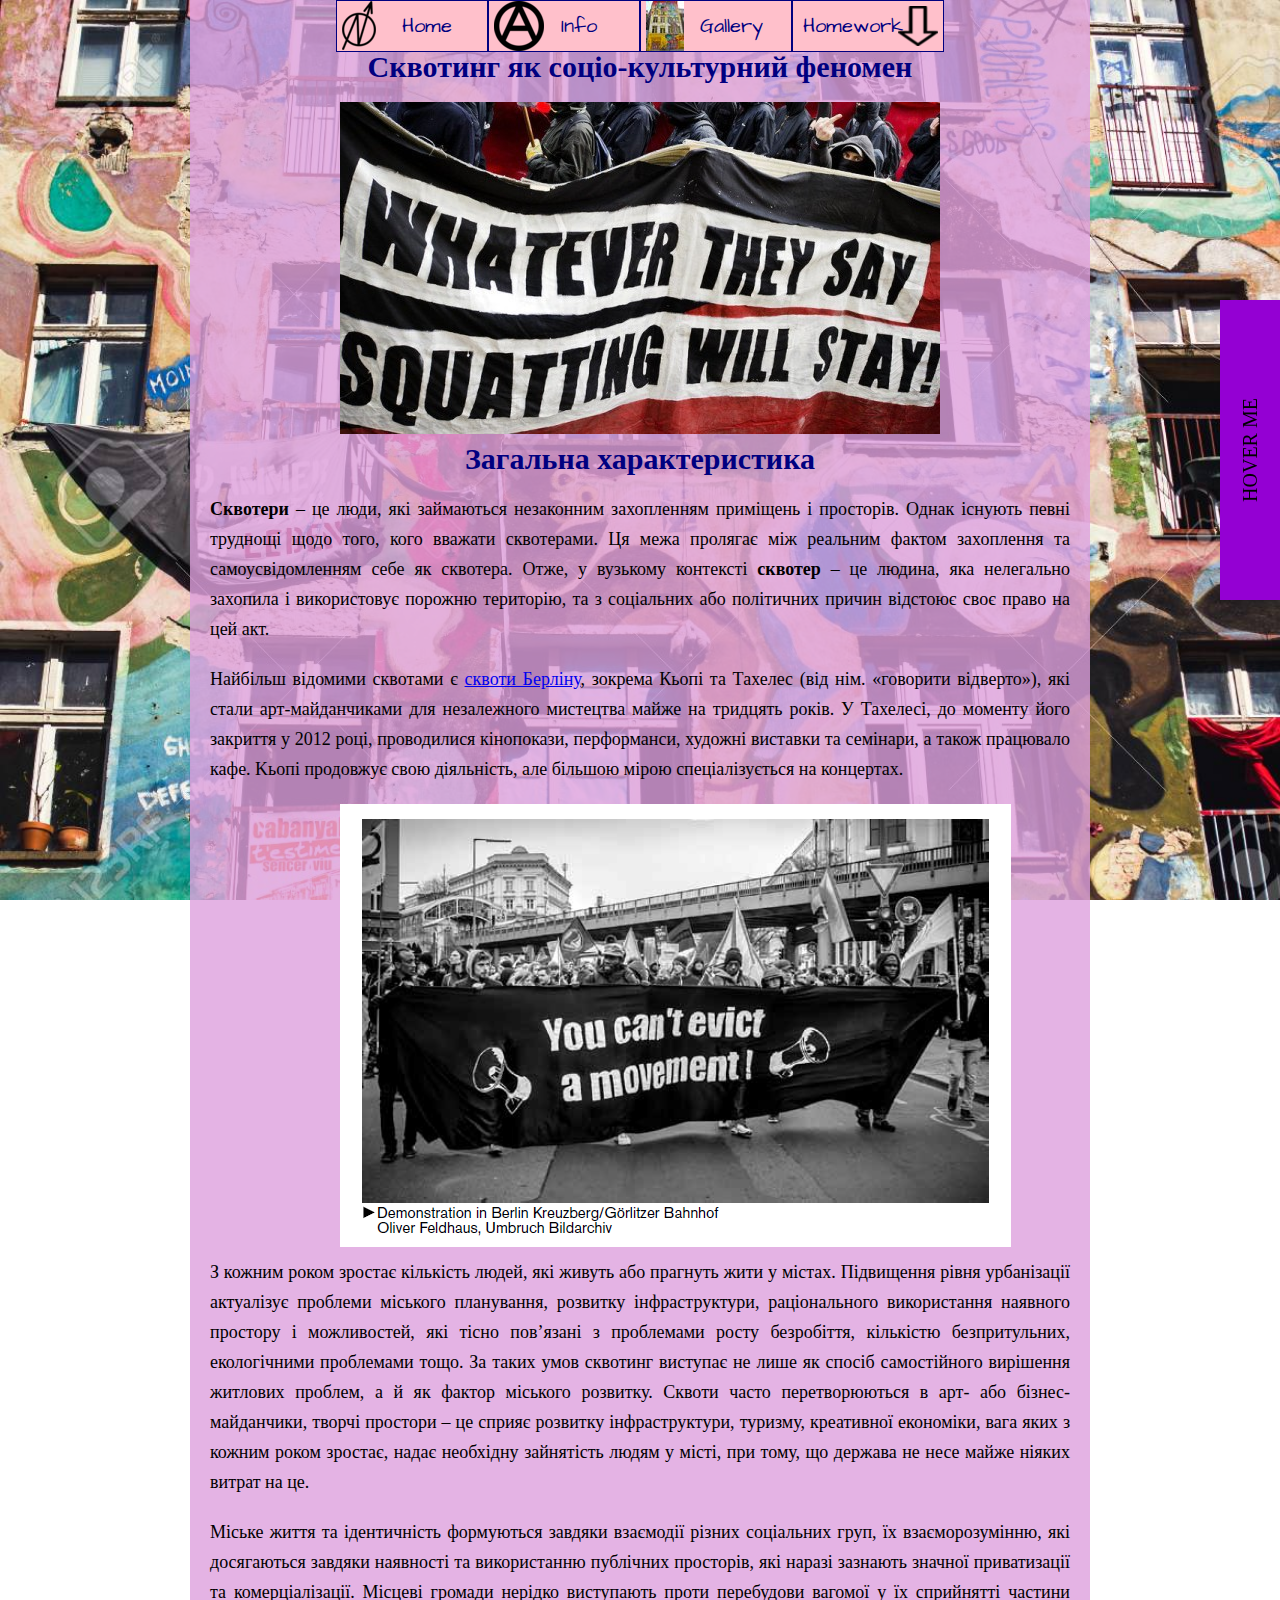
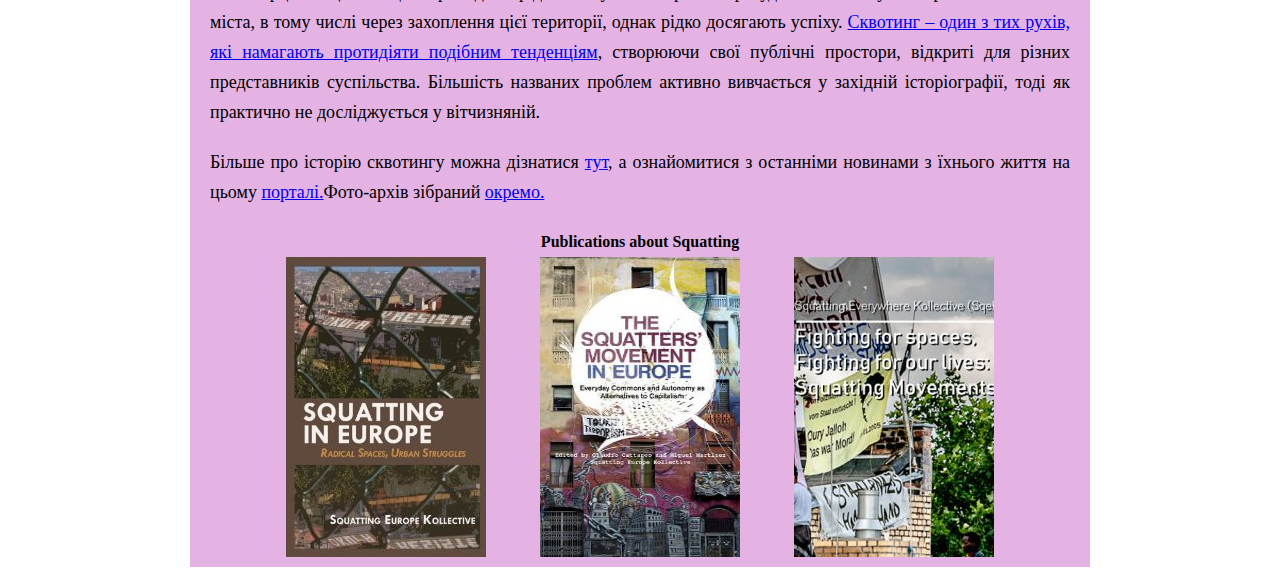
<file: index.html>
<!DOCTYPE html>
<html lang="uk">
	<head>
		<meta charset="UTF-8">
		<title>Сквотинг як соціо-культурний феномен</title>
		<link rel="stylesheet" href="css/style.css">

	</head>

	<body>
		
		<div class="maintext">
			<ul class="menu1">
				<li><a href="#">Home</a></li>
				<li><a href="additional.html">Info</a></li>
				<li><a href="gallery.html">Gallery</a></li>
					<li><a href="#">Homework</a>
						<ul>
							<li><a href="#">Basic</a>
								<ul>
									<li><a href="inline-block.html">Inline-Block Page</a></li>
									<li><a href="table-cell.html">Table-cell Page</a></li>
									<li><a href="float.html">Float Page</a></li>
								</ul>
							</li>
							<li><a href="flex.html">Flex Page</a></li>
						</ul>
					</li>
			</ul>	

			<h1 class="header titles">Сквотинг як соціо-культурний феномен</h1>
			<img src="images/willstay.jpg" class="indexPhoto" alt="squatters' motto">
			<h2 class="header titles">Загальна характеристика</h2>
				<p class="info"><span>Сквотери</span> – це люди, які займаються незаконним захопленням приміщень і просторів. Однак існують певні труднощі щодо того, кого вважати сквотерами. Ця межа пролягає між реальним фактом захоплення та самоусвідомленням себе як сквотера. Отже, у вузькому контексті <span>сквотер</span> – це людина, яка нелегально захопила і використовує порожню територію, та з соціальних або політичних причин відстоює своє право на цей акт.</p>
				<p class="info">Найбільш відомими сквотами є <a href="https://knife.media/berlin-off-the-map/">сквоти Берліну</a>, зокрема Кьопі та Тахелес (від нім. «говорити відверто»), які стали арт-майданчиками для незалежного мистецтва майже на тридцять років. У Тахелесі, до моменту його закриття у 2012 році, проводилися кінопокази, перформанси, художні виставки та семінари, а також працювало кафе. Kьопі продовжує свою діяльність, але більшою мірою спеціалізується на концертах.</p>
			<img src="images/demonstation.jpg" class="indexPhoto" alt="demonstration in Berlin">
				<p class="info">З кожним роком зростає кількість людей, які живуть або прагнуть жити у містах. Підвищення рівня урбанізації актуалізує проблеми міського планування, розвитку інфраструктури, раціонального використання наявного простору і можливостей, які тісно пов’язані з проблемами росту безробіття, кількістю безпритульних, екологічними проблемами тощо. За таких умов сквотинг виступає не лише як спосіб самостійного вирішення житлових проблем, а й як фактор міського розвитку. Сквоти часто перетворюються в арт- або бізнес-майданчики, творчі простори – це сприяє розвитку інфраструктури, туризму, креативної економіки, вага яких з кожним роком зростає, надає необхідну зайнятість людям у місті, при тому, що держава не несе майже ніяких витрат на це.</p>
				<p class="info">Міське життя та ідентичність формуються завдяки взаємодії різних соціальних груп, їх взаєморозумінню, які досягаються завдяки наявності та використанню публічних просторів, які наразі зазнають значної приватизації та комерціалізації. Місцеві громади нерідко виступають проти перебудови вагомої у їх сприйнятті частини міста, в тому числі через захоплення цієї території, однак рідко досягають успіху. <a href="additional.html">Сквотинг – один з тих рухів, які намагають протидіяти подібним тенденціям</a>, створюючи свої публічні простори, відкриті для різних представників суспільства. Більшість названих проблем активно вивчається у західній історіографії, тоді як практично не досліджується у вітчизняній.</p>	
				<p class="info">Більше про історію сквотингу можна дізнатися <a href="http://www.furfur.me/furfur/culture/culture/179301-squat">тут</a>, а ознайомитися з останніми новинами з їхнього життя на цьому <a href="https://en.squat.net">порталі.</a>Фото-архів зібраний <a href="gallery.html">окремо.</a></p> 

			<div class="header">
				<h3>Publications about Squatting</h3>
				<a class="footer" href="https://sqek.squat.net/books/"></a>
				<a class="footer" href="https://sqek.squat.net/books/"></a>
				<a class="footer" href="https://sqek.squat.net/fighting-for-spaces-fighting-for-our-lives-squatting-movements-today/"></a>
			</div>
			
		</div>
		<div class="hover">
			<div class="click"><p>HOVER ME</p></div>
			<div class="social">
				<div class="pair1">
					<ul>
						<li><a href=""></a></li>
						<li><a href=""></a></li>
					</ul>
				</div>
				<div class="pair2">
					<ul>
						<li><a href=""></a></li>
						<li><a href=""></a></li>
					</ul>
				</div>
			</div>
			
		</div>
		
	</body>

</html>
</file>
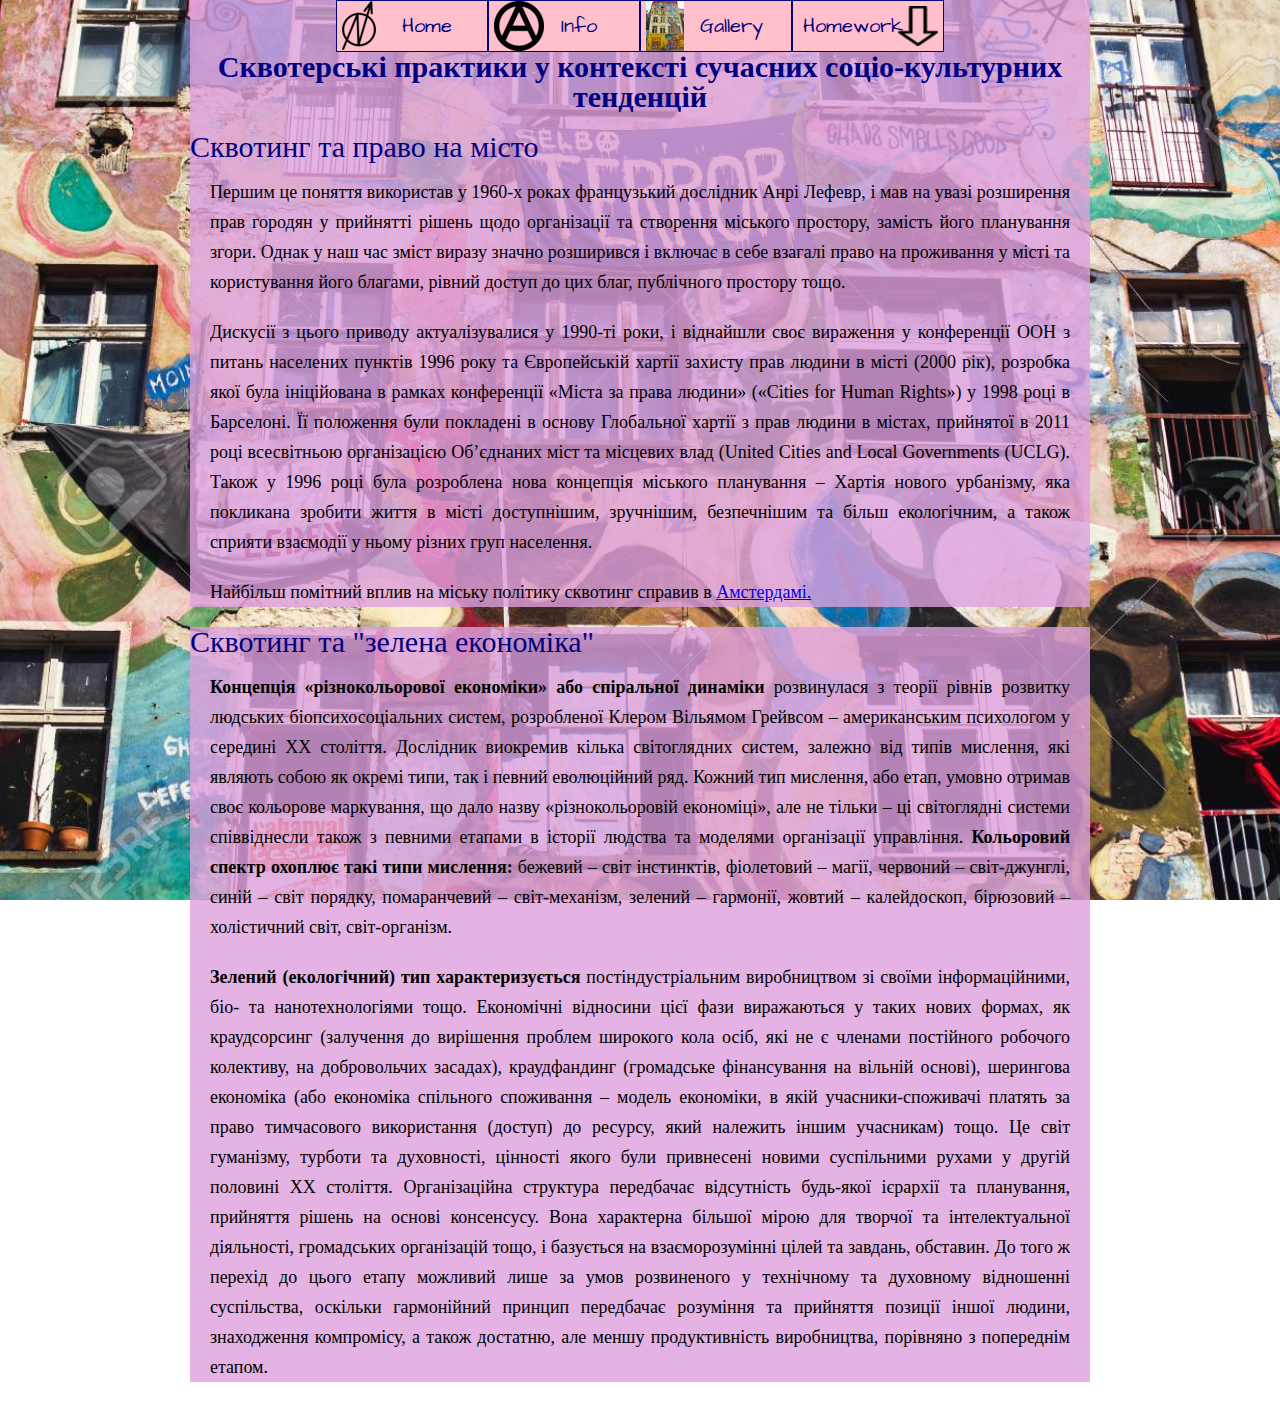
<file: additional.html>
<!DOCTYPE html>
<html lang="uk">
<head>
	<meta charset="utf-8">
	<title>Сквотерські практики у контексті сучасних соціо-культурних тенденцій</title>
	<link rel="stylesheet" href="css/style.css">
</head>
<body>
	<div class="maintext">
			<ul class="menu1">
				<li><a href="index.html">Home</a></li>
				<li><a href="#">Info</a></li>
				<li><a href="gallery.html">Gallery</a></li>
					<li><a href="#">Homework</a>
						<ul>
							<li><a href="#">Basic</a>
								<ul>
									<li><a href="inline-block.html">Inline-Block Page</a></li>
									<li><a href="table-cell.html">Table-cell Page</a></li>
									<li><a href="float.html">Float Page</a></li>
								</ul>
							</li>
							<li><a href="flex.html">Flex Page</a></li>
						</ul>
					</li>
			</ul>

			<h1 class="header titles">Сквотерські практики у контексті сучасних соціо-культурних тенденцій</h1>
			<h2 class="titles">Сквотинг та право на місто</h2>
					<p class="info">Першим це поняття використав у 1960-х роках французький дослідник Анрі Лефевр, і мав на увазі розширення прав городян у прийнятті рішень щодо організації та створення міського простору, замість його планування згори. Однак у наш час зміст виразу значно розширився і включає в себе взагалі право на проживання у місті та користування його благами, рівний доступ до цих благ, публічного простору тощо.</p>
					<p class="info">Дискусії з цього приводу актуалізувалися у 1990-ті роки, і віднайшли своє вираження у конференції ООН з питань населених пунктів 1996 року та Європейській хартії захисту прав людини в місті (2000 рік), розробка якої була ініційована в рамках конференції «Міста за права людини» («Cities for Human Rights») у 1998 році в Барселоні. Її положення були покладені в основу Глобальної хартії з прав людини в містах, прийнятої в 2011 році всесвітньою організацією Об’єднаних міст та місцевих влад (United Cities and Local Governments (UCLG). Також у 1996 році була розроблена нова концепція міського планування – Хартія нового урбанізму, яка покликана зробити життя в місті доступнішим, зручнішим, безпечнішим та більш екологічним, а також сприяти взаємодії у ньому різних груп населення.</p>
					<p class="info">Найбільш помітний вплив на міську політику сквотинг справив в <a href="https://qz.com/849778/amsterdams-incubator-bureau-is-working-with-squatters-to-find-rent-free-work-spaces-for-start-up-businesses/">Амстердамі.</a></p>
		</div>
		<div class="maintext">
			<h2 class="titles">Сквотинг та "зелена економіка"</h2>
				<p class="info"><span>Концепція «різнокольорової економіки» або спіральної динаміки</span> розвинулася з теорії рівнів розвитку людських біопсихосоціальних систем, розробленої Клером Вільямом Грейвсом – американським психологом у середині ХХ століття. Дослідник виокремив кілька світоглядних систем, залежно від типів мислення, які являють собою як окремі типи, так і певний еволюційний ряд. Кожний тип мислення, або етап, умовно отримав своє кольорове маркування, що дало назву «різнокольоровій економіці», але не тільки – ці світоглядні системи співвіднесли також з певними етапами в історії людства та моделями організації управління. <span>Кольоровий спектр охоплює такі типи мислення:</span> бежевий – світ інстинктів, фіолетовий – магії, червоний – світ-джунглі, синій – світ порядку, помаранчевий – світ-механізм, зелений – гармонії, жовтий – калейдоскоп, бірюзовий – холістичний світ, світ-організм.</p>
				<p class="info"><span>Зелений (екологічний) тип характеризується</span> постіндустріальним виробництвом зі своїми інформаційними, біо- та нанотехнологіями тощо. Економічні відносини цієї фази виражаються у таких нових формах, як краудсорсинг (залучення до вирішення проблем широкого кола осіб, які не є членами постійного робочого колективу, на добровольчих засадах), краудфандинг (громадське фінансування на вільній основі), шерингова економіка (або економіка спільного споживання – модель економіки, в якій учасники-споживачі платять за право тимчасового використання (доступ) до ресурсу, який належить іншим учасникам) тощо. Це світ гуманізму, турботи та духовності, цінності якого були привнесені новими суспільними рухами у другій половині ХХ століття. Організаційна структура передбачає відсутність будь-якої ієрархії та планування, прийняття рішень на основі консенсусу. Вона характерна більшої мірою для творчої та інтелектуальної діяльності, громадських організацій тощо, і базується на взаєморозумінні цілей та завдань, обставин. До того ж перехід до цього етапу можливий лише за умов розвиненого у технічному та духовному відношенні суспільства, оскільки гармонійний принцип передбачає розуміння та прийняття позиції іншої людини, знаходження компромісу, а також достатню, але меншу продуктивність виробництва, порівняно з попереднім етапом.</p>
		</div>

</body>
</html>
</file>
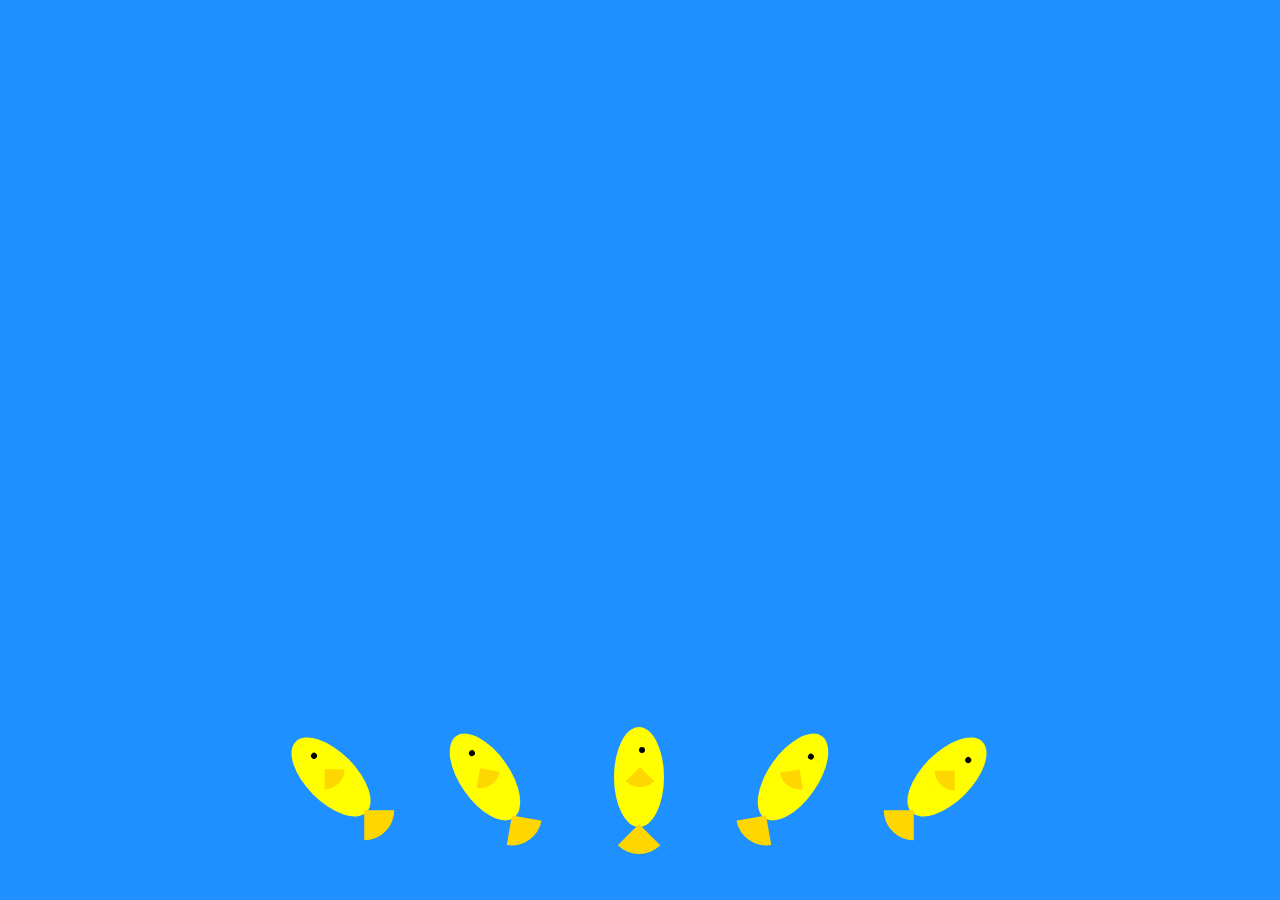
<file: animation.html>
<!DOCTYPE html>
<html lang="en">
<head>
	<meta charset="utf-8">
	<title>Animation</title>
	<link rel="stylesheet" href="css/style.css">
</head>
<body class="animation">
	<div class="fishfix">
		<div class="anima">
		<div class="eye"></div>
		</div>
		<div class="fish">
			<div class="eye"></div>
		</div>
		<div class="fish_2">
			<div class="eye"></div>
		</div>
		<div class="fish_3">
			<div class="eye"></div>
		</div>
		<div class="fish_4">
			<div class="eye"></div>
		</div>
	</div>
</body>
</html>
</file>
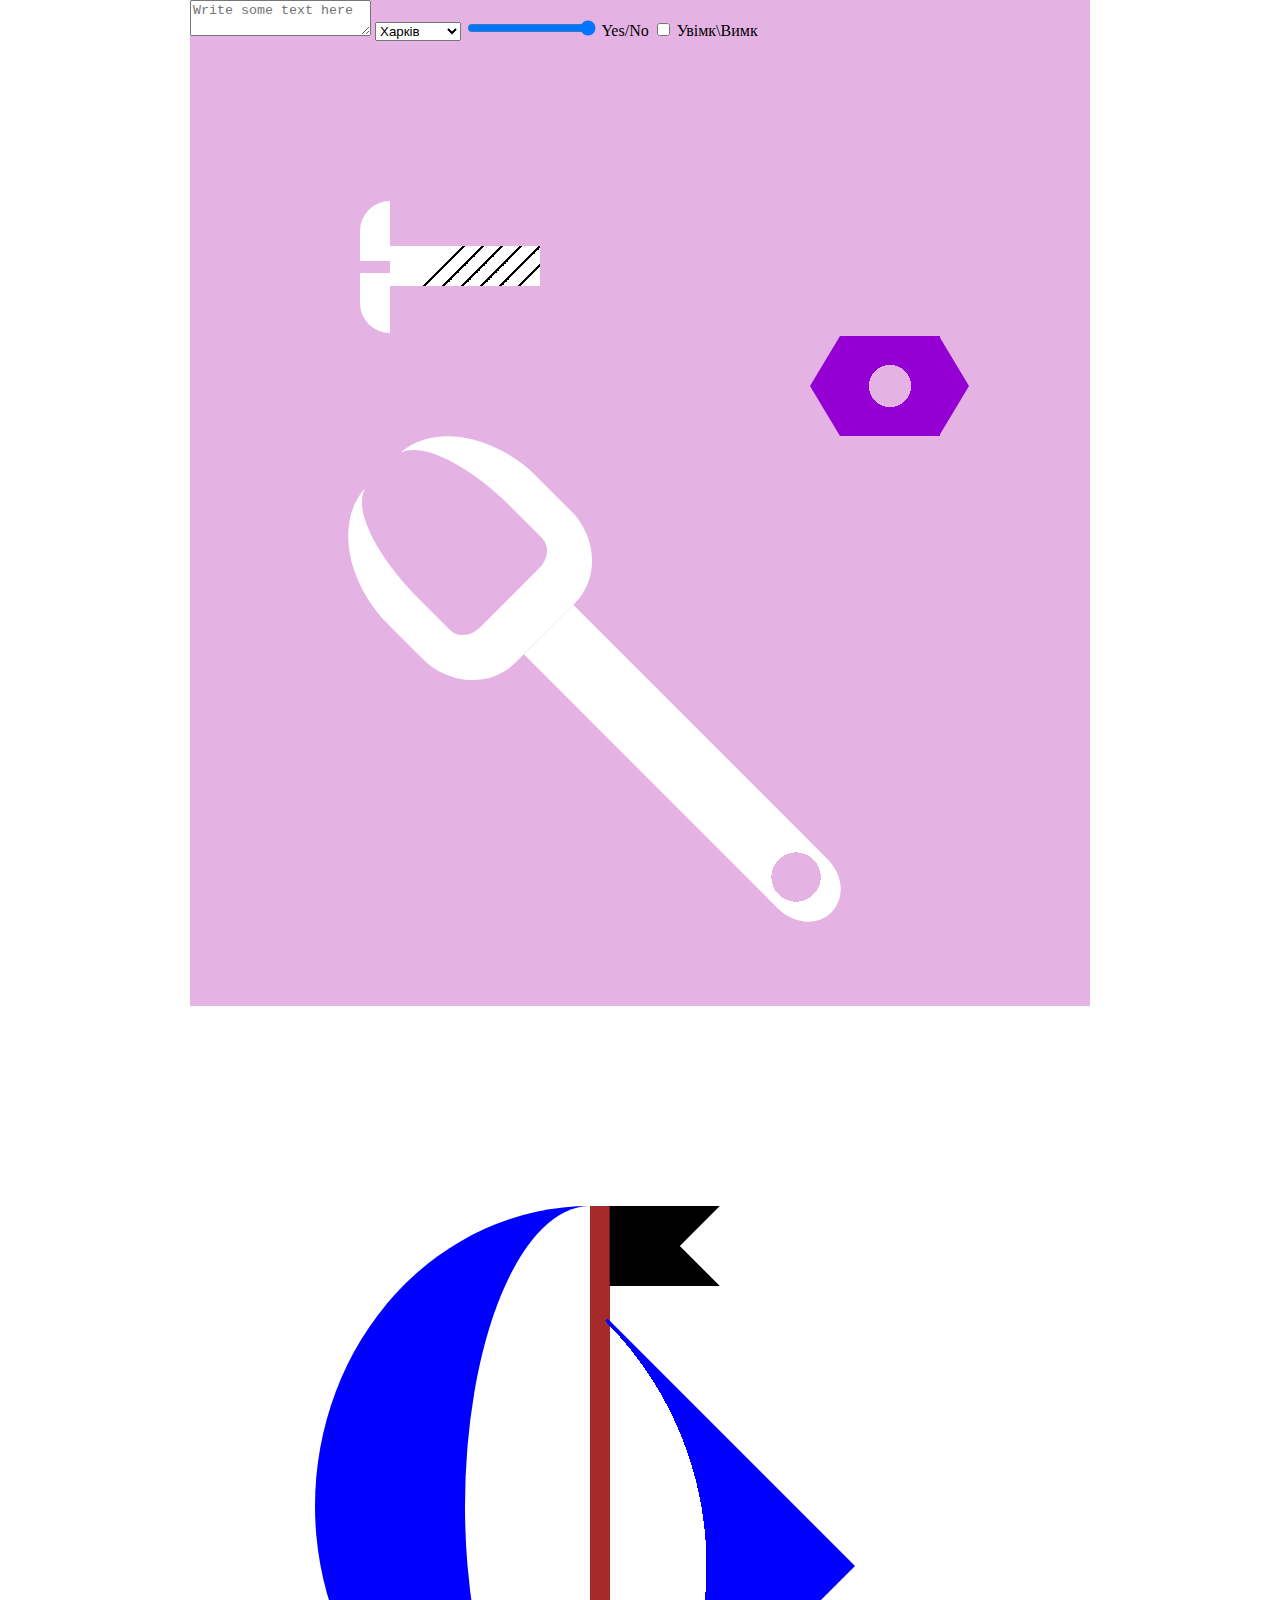
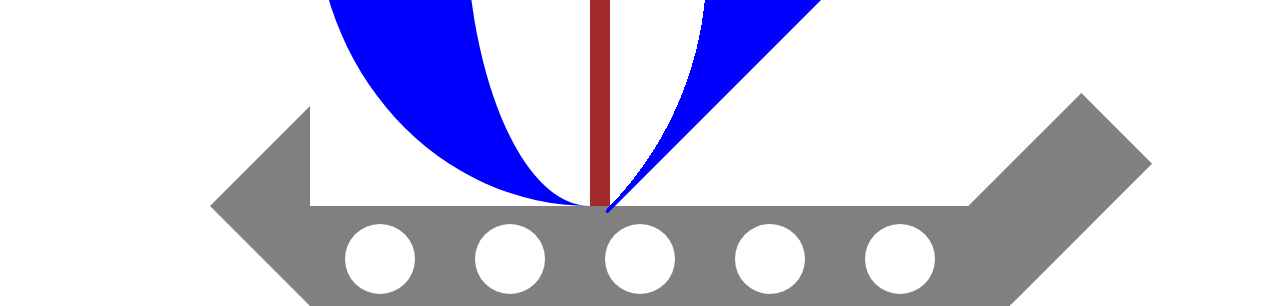
<file: figures.html>
<!DOCTYPE html>
<html lang="ua">
<head>
	<meta charset="utf-8">
	<title>Figures</title>
	<link rel="stylesheet" href="css/style.css">
</head>
<body class="figures">
	<div class="maintext">
		<form action="#">
			<textarea placeholder="Write some text here"></textarea>
			<select>
				<option>Харків</option>
				<option>Київ</option>
				<option>Львів</option>
				<option>Кам'янець</option>
				<option>Ужгород</option>
			</select>
			<input type="range" max="1" id="choice">
			<label for="choice">Yes/No</label>
			<input type="checkbox" id="line">
			<label for="line"> Увімк\Вимк </label>
		</form>
		<div class="el_1"></div>
		<div class="el_2">
			<div class="circle"></div>
		</div>
		<div class="el_3"></div>
		<div class="el_4">
			<div class="flag"></div>
			<div class="base">
				<div class="ball"></div>
			</div>
		</div>
	</div>

	
</body>
</html>
</file>
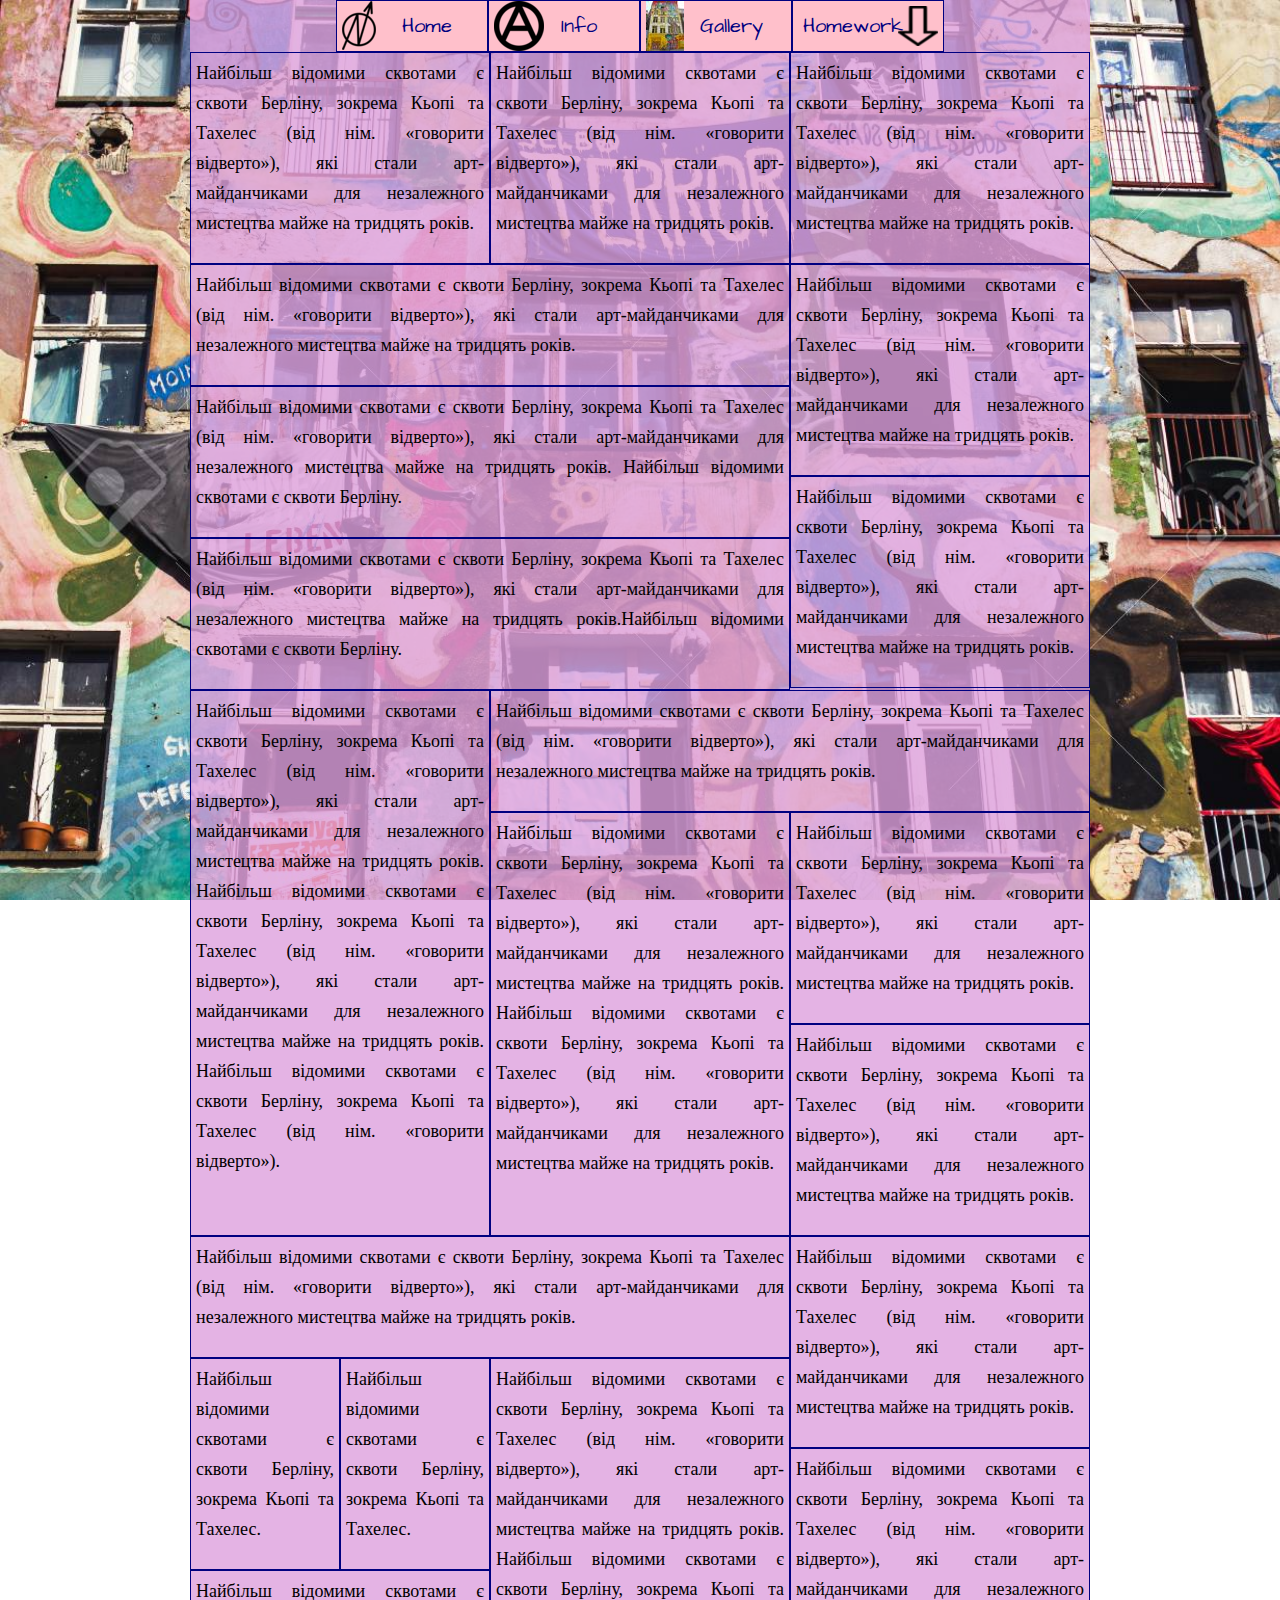
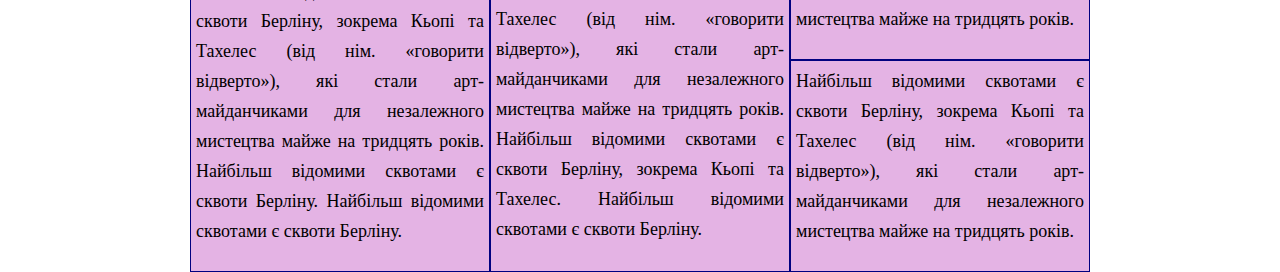
<file: flex.html>
<!DOCTYPE html>
<html lang="uk">
<head>
	<meta charset="utf-8">
	<title>Flex page</title>
	<link rel="stylesheet" href="css/style.css">
</head>
<body>
	<div class="maintext">
		<ul class="menu1">
			<li><a href="index.html">Home</a></li>
			<li><a href="additional.html">Info</a></li>
			<li><a href="gallery.html">Gallery</a></li>
				<li><a href="#">Homework</a>
					<ul>
						<li><a href="#">Basic</a>
							<ul>
								<li><a href="inline-block.html">Inline-Block Page</a></li>
								<li><a href="table-cell.html">Table-cell Page</a></li>
								<li><a href="float.html">Float Page</a></li>
							</ul>
						</li>
						<li><a href="#">Flex Page</a></li>
					</ul>
				</li>
		</ul>
		<!-- первый див начало -->
		<div class="flex-container">
			<div class="displaybox shortpart">
				<p>Найбільш відомими сквотами є сквоти Берліну, зокрема Кьопі та Тахелес (від нім. «говорити відверто»), які стали арт-майданчиками для незалежного мистецтва майже на тридцять років.</p>
			</div>
			<div class="displaybox shortpart">
				<p>Найбільш відомими сквотами є сквоти Берліну, зокрема Кьопі та Тахелес (від нім. «говорити відверто»), які стали арт-майданчиками для незалежного мистецтва майже на тридцять років.</p>
			</div>
			<div class="displaybox shortpart">
				<p>Найбільш відомими сквотами є сквоти Берліну, зокрема Кьопі та Тахелес (від нім. «говорити відверто»), які стали арт-майданчиками для незалежного мистецтва майже на тридцять років.</p>
			</div>
		</div>
		<!-- первый див конец -->

		<!-- второй див начало -->
		<div class="flex-container">
			<div class="mainpart">
				<div class="displaybox">
					<p>Найбільш відомими сквотами є сквоти Берліну, зокрема Кьопі та Тахелес (від нім. «говорити відверто»), які стали арт-майданчиками для незалежного мистецтва майже на тридцять років.</p>
				</div>
				<div class="displaybox">
					<p>Найбільш відомими сквотами є сквоти Берліну, зокрема Кьопі та Тахелес (від нім. «говорити відверто»), які стали арт-майданчиками для незалежного мистецтва майже на тридцять років. Найбільш відомими сквотами є сквоти Берліну.</p>
				</div>
				<div class="displaybox">
					<p>Найбільш відомими сквотами є сквоти Берліну, зокрема Кьопі та Тахелес (від нім. «говорити відверто»), які стали арт-майданчиками для незалежного мистецтва майже на тридцять років.Найбільш відомими сквотами є сквоти Берліну.</p>
				</div>
			</div>
			<div class="shortpart">
				<div class="displaybox">
					<p>Найбільш відомими сквотами є сквоти Берліну, зокрема Кьопі та Тахелес (від нім. «говорити відверто»), які стали арт-майданчиками для незалежного мистецтва майже на тридцять років.</p>
				</div>
				<div class="displaybox">
					<p>Найбільш відомими сквотами є сквоти Берліну, зокрема Кьопі та Тахелес (від нім. «говорити відверто»), які стали арт-майданчиками для незалежного мистецтва майже на тридцять років.</p>
				</div>
			</div>
		</div>
		<!-- второй див конец -->

		<!-- третий див начало -->
		<div class="flex-container">
			<div class="shortpart displaybox">
				<p>Найбільш відомими сквотами є сквоти Берліну, зокрема Кьопі та Тахелес (від нім. «говорити відверто»), які стали арт-майданчиками для незалежного мистецтва майже на тридцять років. Найбільш відомими сквотами є сквоти Берліну, зокрема Кьопі та Тахелес (від нім. «говорити відверто»), які стали арт-майданчиками для незалежного мистецтва майже на тридцять років. Найбільш відомими сквотами є сквоти Берліну, зокрема Кьопі та Тахелес (від нім. «говорити відверто»).</p>
			</div>
			<div class="mainpart">
				<div class="displaybox">
					<p>Найбільш відомими сквотами є сквоти Берліну, зокрема Кьопі та Тахелес (від нім. «говорити відверто»), які стали арт-майданчиками для незалежного мистецтва майже на тридцять років.</p>
				</div>
				<div class="flex-container">
					<div class="shortpart displaybox">
						<p>Найбільш відомими сквотами є сквоти Берліну, зокрема Кьопі та Тахелес (від нім. «говорити відверто»), які стали арт-майданчиками для незалежного мистецтва майже на тридцять років. Найбільш відомими сквотами є сквоти Берліну, зокрема Кьопі та Тахелес (від нім. «говорити відверто»), які стали арт-майданчиками для незалежного мистецтва майже на тридцять років.</p>
					</div>
					<div class="shortpart">
						<div class="displaybox">
							<p>Найбільш відомими сквотами є сквоти Берліну, зокрема Кьопі та Тахелес (від нім. «говорити відверто»), які стали арт-майданчиками для незалежного мистецтва майже на тридцять років.</p>
						</div>
						<div class="displaybox">
							<p>Найбільш відомими сквотами є сквоти Берліну, зокрема Кьопі та Тахелес (від нім. «говорити відверто»), які стали арт-майданчиками для незалежного мистецтва майже на тридцять років.</p>
						</div>
					</div>
				</div>
			</div>
		</div>
		<!-- третий див конец -->

		<!-- четвертый див начало -->
		<div class="flex-container">
			<div class="mainpart">
				<div class="displaybox">
					<p>Найбільш відомими сквотами є сквоти Берліну, зокрема Кьопі та Тахелес (від нім. «говорити відверто»), які стали арт-майданчиками для незалежного мистецтва майже на тридцять років.</p>
				</div>
				<div class="flex-container">
					<div class="shortpart">
						<div class="flex-container">
							<div class="displaybox minipart">
								<p>Найбільш відомими сквотами є сквоти Берліну, зокрема Кьопі та Тахелес.</p>
							</div>
							<div class="displaybox minipart">
								<p>Найбільш відомими сквотами є сквоти Берліну, зокрема Кьопі та Тахелес.</p>
							</div>
						</div>
						<div class="displaybox">
							<p>Найбільш відомими сквотами є сквоти Берліну, зокрема Кьопі та Тахелес (від нім. «говорити відверто»), які стали арт-майданчиками для незалежного мистецтва майже на тридцять років. Найбільш відомими сквотами є сквоти Берліну. Найбільш відомими сквотами є сквоти Берліну.</p>
						</div>
					</div>
					<div class="shortpart displaybox">
						<p>Найбільш відомими сквотами є сквоти Берліну, зокрема Кьопі та Тахелес (від нім. «говорити відверто»), які стали арт-майданчиками для незалежного мистецтва майже на тридцять років. Найбільш відомими сквотами є сквоти Берліну, зокрема Кьопі та Тахелес (від нім. «говорити відверто»), які стали арт-майданчиками для незалежного мистецтва майже на тридцять років. Найбільш відомими сквотами є сквоти Берліну, зокрема Кьопі та Тахелес. Найбільш відомими сквотами є сквоти Берліну.</p>
					</div>
				</div>
			</div>
			<div class="shortpart">
				<div class="displaybox">
					<p>Найбільш відомими сквотами є сквоти Берліну, зокрема Кьопі та Тахелес (від нім. «говорити відверто»), які стали арт-майданчиками для незалежного мистецтва майже на тридцять років.</p>
				</div>
				<div class="displaybox">
					<p>Найбільш відомими сквотами є сквоти Берліну, зокрема Кьопі та Тахелес (від нім. «говорити відверто»), які стали арт-майданчиками для незалежного мистецтва майже на тридцять років.</p>
				</div>
				<div class="displaybox">
					<p>Найбільш відомими сквотами є сквоти Берліну, зокрема Кьопі та Тахелес (від нім. «говорити відверто»), які стали арт-майданчиками для незалежного мистецтва майже на тридцять років.</p>
				</div>
			</div>
		</div>
		<!-- четвертый див конец -->
		
	</div>

</body>
</html>
</file>
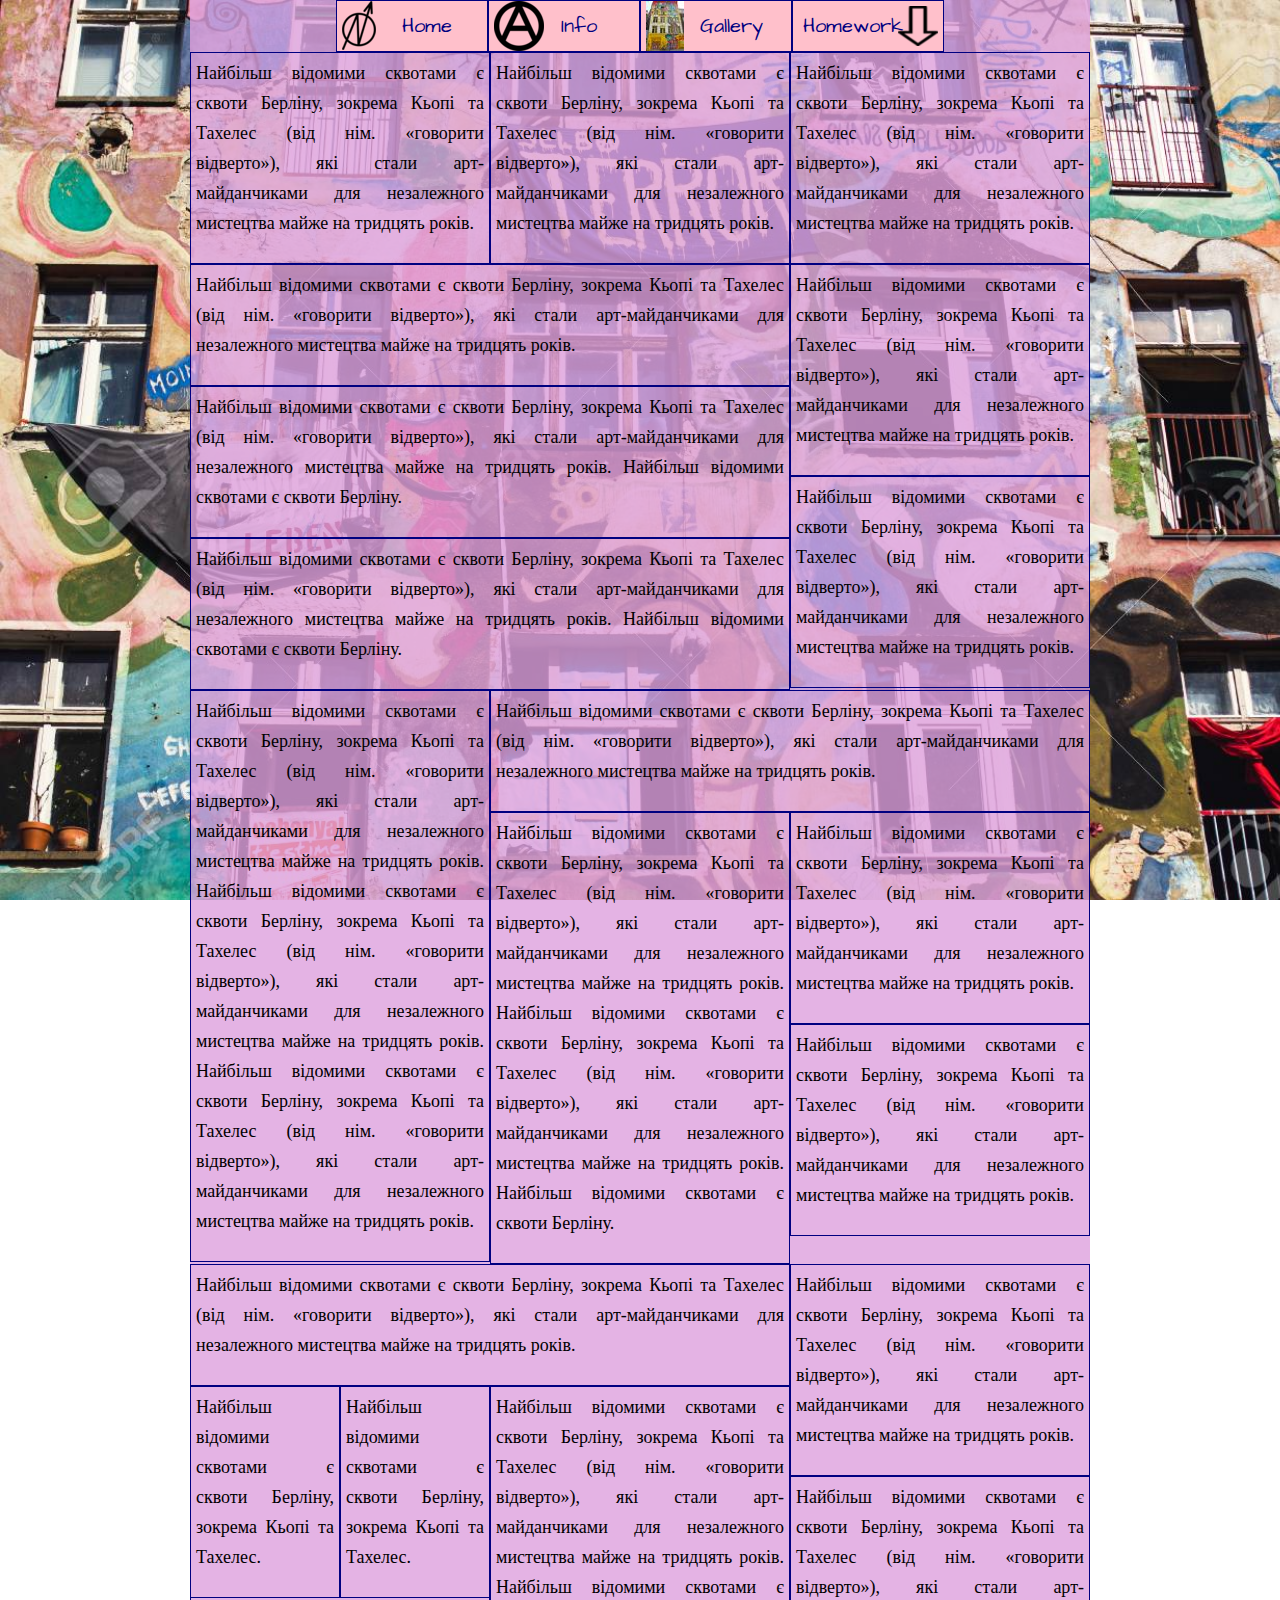
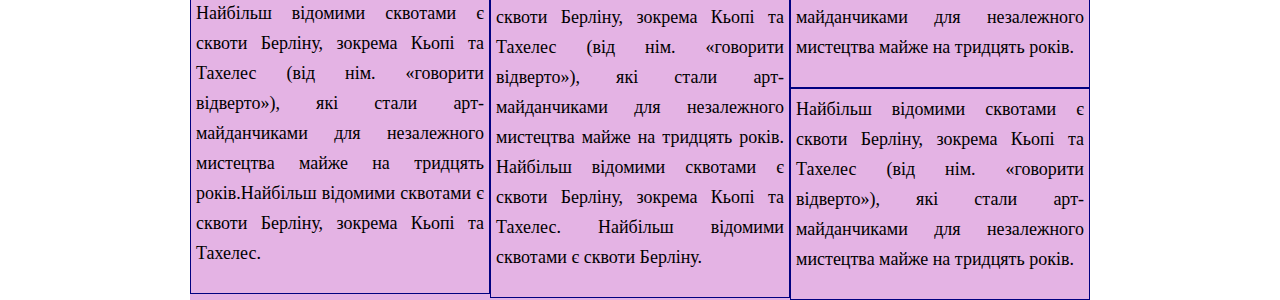
<file: float.html>
<!DOCTYPE html>
<html lang="uk">
<head>
	<meta charset="utf-8">
	<title>Float page</title>
	<link rel="stylesheet" href="css/style.css">
</head>
<body>
	<div class="maintext">
		<ul class="menu1">
			<li><a href="index.html">Home</a></li>
			<li><a href="additional.html">Info</a></li>
			<li><a href="gallery.html">Gallery</a></li>
				<li><a href="#">Homework</a>
					<ul>
						<li><a href="#">Basic</a>
							<ul>
								<li><a href="inline-block.html">Inline-Block Page</a></li>
								<li><a href="table-cell.html">Table-cell Page</a></li>
								<li><a href="#">Float Page</a></li>
							</ul>
						</li>
						<li><a href="flex.html">Flex Page</a></li>
					</ul>
				</li>
		</ul>
		<!-- первый див начало -->
		<div class="clearfix">
			<div class="shortpart displaybox playfloat">
				<p>Найбільш відомими сквотами є сквоти Берліну, зокрема Кьопі та Тахелес (від нім. «говорити відверто»), які стали арт-майданчиками для незалежного мистецтва майже на тридцять років.</p>
			</div>
			<div class="shortpart displaybox playfloat">
				<p>Найбільш відомими сквотами є сквоти Берліну, зокрема Кьопі та Тахелес (від нім. «говорити відверто»), які стали арт-майданчиками для незалежного мистецтва майже на тридцять років.</p>
			</div>
			<div class="shortpart displaybox playfloat">
				<p>Найбільш відомими сквотами є сквоти Берліну, зокрема Кьопі та Тахелес (від нім. «говорити відверто»), які стали арт-майданчиками для незалежного мистецтва майже на тридцять років.</p>
			</div>
		</div>
		<!-- первый див конец -->

		<!-- второй див начало -->
		<div class="clearfix">
			<div class="mainpart playfloat">
				<div class="displaybox">
					<p>Найбільш відомими сквотами є сквоти Берліну, зокрема Кьопі та Тахелес (від нім. «говорити відверто»), які стали арт-майданчиками для незалежного мистецтва майже на тридцять років.</p>
				</div>
				<div class="displaybox">
					<p>Найбільш відомими сквотами є сквоти Берліну, зокрема Кьопі та Тахелес (від нім. «говорити відверто»), які стали арт-майданчиками для незалежного мистецтва майже на тридцять років. Найбільш відомими сквотами є сквоти Берліну.</p>
				</div>
				<div class="displaybox">
					<p>Найбільш відомими сквотами є сквоти Берліну, зокрема Кьопі та Тахелес (від нім. «говорити відверто»), які стали арт-майданчиками для незалежного мистецтва майже на тридцять років. Найбільш відомими сквотами є сквоти Берліну.</p>
				</div>
			</div>
			<div class="shortpart playfloat">
				<div class="displaybox">
					<p>Найбільш відомими сквотами є сквоти Берліну, зокрема Кьопі та Тахелес (від нім. «говорити відверто»), які стали арт-майданчиками для незалежного мистецтва майже на тридцять років.</p>
				</div>
				<div class="displaybox">
					<p>Найбільш відомими сквотами є сквоти Берліну, зокрема Кьопі та Тахелес (від нім. «говорити відверто»), які стали арт-майданчиками для незалежного мистецтва майже на тридцять років.</p>
				</div>
			</div>
		</div>
		<!-- второй див конец -->

		<!-- третий див начало -->
		<div class="clearfix">
			<div class="shortpart playfloat displaybox">
				<p>Найбільш відомими сквотами є сквоти Берліну, зокрема Кьопі та Тахелес (від нім. «говорити відверто»), які стали арт-майданчиками для незалежного мистецтва майже на тридцять років. Найбільш відомими сквотами є сквоти Берліну, зокрема Кьопі та Тахелес (від нім. «говорити відверто»), які стали арт-майданчиками для незалежного мистецтва майже на тридцять років. Найбільш відомими сквотами є сквоти Берліну, зокрема Кьопі та Тахелес (від нім. «говорити відверто»), які стали арт-майданчиками для незалежного мистецтва майже на тридцять років.</p>
			</div>
			<div class="mainpart playfloat">
				<div class="displaybox">
					<p>Найбільш відомими сквотами є сквоти Берліну, зокрема Кьопі та Тахелес (від нім. «говорити відверто»), які стали арт-майданчиками для незалежного мистецтва майже на тридцять років.</p>
				</div>
				<div class="clearfix">
					<div class="playfloat displaybox shortpart">
						<p>Найбільш відомими сквотами є сквоти Берліну, зокрема Кьопі та Тахелес (від нім. «говорити відверто»), які стали арт-майданчиками для незалежного мистецтва майже на тридцять років. Найбільш відомими сквотами є сквоти Берліну, зокрема Кьопі та Тахелес (від нім. «говорити відверто»), які стали арт-майданчиками для незалежного мистецтва майже на тридцять років. Найбільш відомими сквотами є сквоти Берліну.</p>
					</div>
					<div class="playfloat shortpart">
						<div class="displaybox">
							<p>Найбільш відомими сквотами є сквоти Берліну, зокрема Кьопі та Тахелес (від нім. «говорити відверто»), які стали арт-майданчиками для незалежного мистецтва майже на тридцять років.</p>
						</div>
						<div class="displaybox">
							<p>Найбільш відомими сквотами є сквоти Берліну, зокрема Кьопі та Тахелес (від нім. «говорити відверто»), які стали арт-майданчиками для незалежного мистецтва майже на тридцять років.</p>
						</div>
					</div>
				</div>
			</div>
		</div>
		<!-- третий див конец -->

		<!-- четвертый див начало -->
		<div class="clearfix">
			<div class="playfloat mainpart">
				<div class="displaybox">
					<p>Найбільш відомими сквотами є сквоти Берліну, зокрема Кьопі та Тахелес (від нім. «говорити відверто»), які стали арт-майданчиками для незалежного мистецтва майже на тридцять років.</p>
				</div>
				<div>
					<div class="shortpart playfloat">
						<div>
							<div class="minipart displaybox playfloat">
								<p>Найбільш відомими сквотами є сквоти Берліну, зокрема Кьопі та Тахелес.</p>
							</div>
							<div class="minipart displaybox playfloat">
								<p>Найбільш відомими сквотами є сквоти Берліну, зокрема Кьопі та Тахелес.</p>
							</div>
						</div>
						<div class="displaybox">
							<p>Найбільш відомими сквотами є сквоти Берліну, зокрема Кьопі та Тахелес (від нім. «говорити відверто»), які стали арт-майданчиками для незалежного мистецтва майже на тридцять років.Найбільш відомими сквотами є сквоти Берліну, зокрема Кьопі та Тахелес.</p>
						</div>
					</div>
					<div class="shortpart playfloat displaybox">
						<p>Найбільш відомими сквотами є сквоти Берліну, зокрема Кьопі та Тахелес (від нім. «говорити відверто»), які стали арт-майданчиками для незалежного мистецтва майже на тридцять років. Найбільш відомими сквотами є сквоти Берліну, зокрема Кьопі та Тахелес (від нім. «говорити відверто»), які стали арт-майданчиками для незалежного мистецтва майже на тридцять років. Найбільш відомими сквотами є сквоти Берліну, зокрема Кьопі та Тахелес. Найбільш відомими сквотами є сквоти Берліну.</p>
					</div>
				</div>
			</div>
			<div class="playfloat shortpart">
				<div class="displaybox">
					<p>Найбільш відомими сквотами є сквоти Берліну, зокрема Кьопі та Тахелес (від нім. «говорити відверто»), які стали арт-майданчиками для незалежного мистецтва майже на тридцять років.</p>
				</div>
				<div class="displaybox">
					<p>Найбільш відомими сквотами є сквоти Берліну, зокрема Кьопі та Тахелес (від нім. «говорити відверто»), які стали арт-майданчиками для незалежного мистецтва майже на тридцять років.</p>
				</div>
				<div class="displaybox">
					<p>Найбільш відомими сквотами є сквоти Берліну, зокрема Кьопі та Тахелес (від нім. «говорити відверто»), які стали арт-майданчиками для незалежного мистецтва майже на тридцять років.</p>
				</div>
			</div>
		</div>
		<!-- четвертый див конец -->
		
	</div>

</body>
</html>
</file>
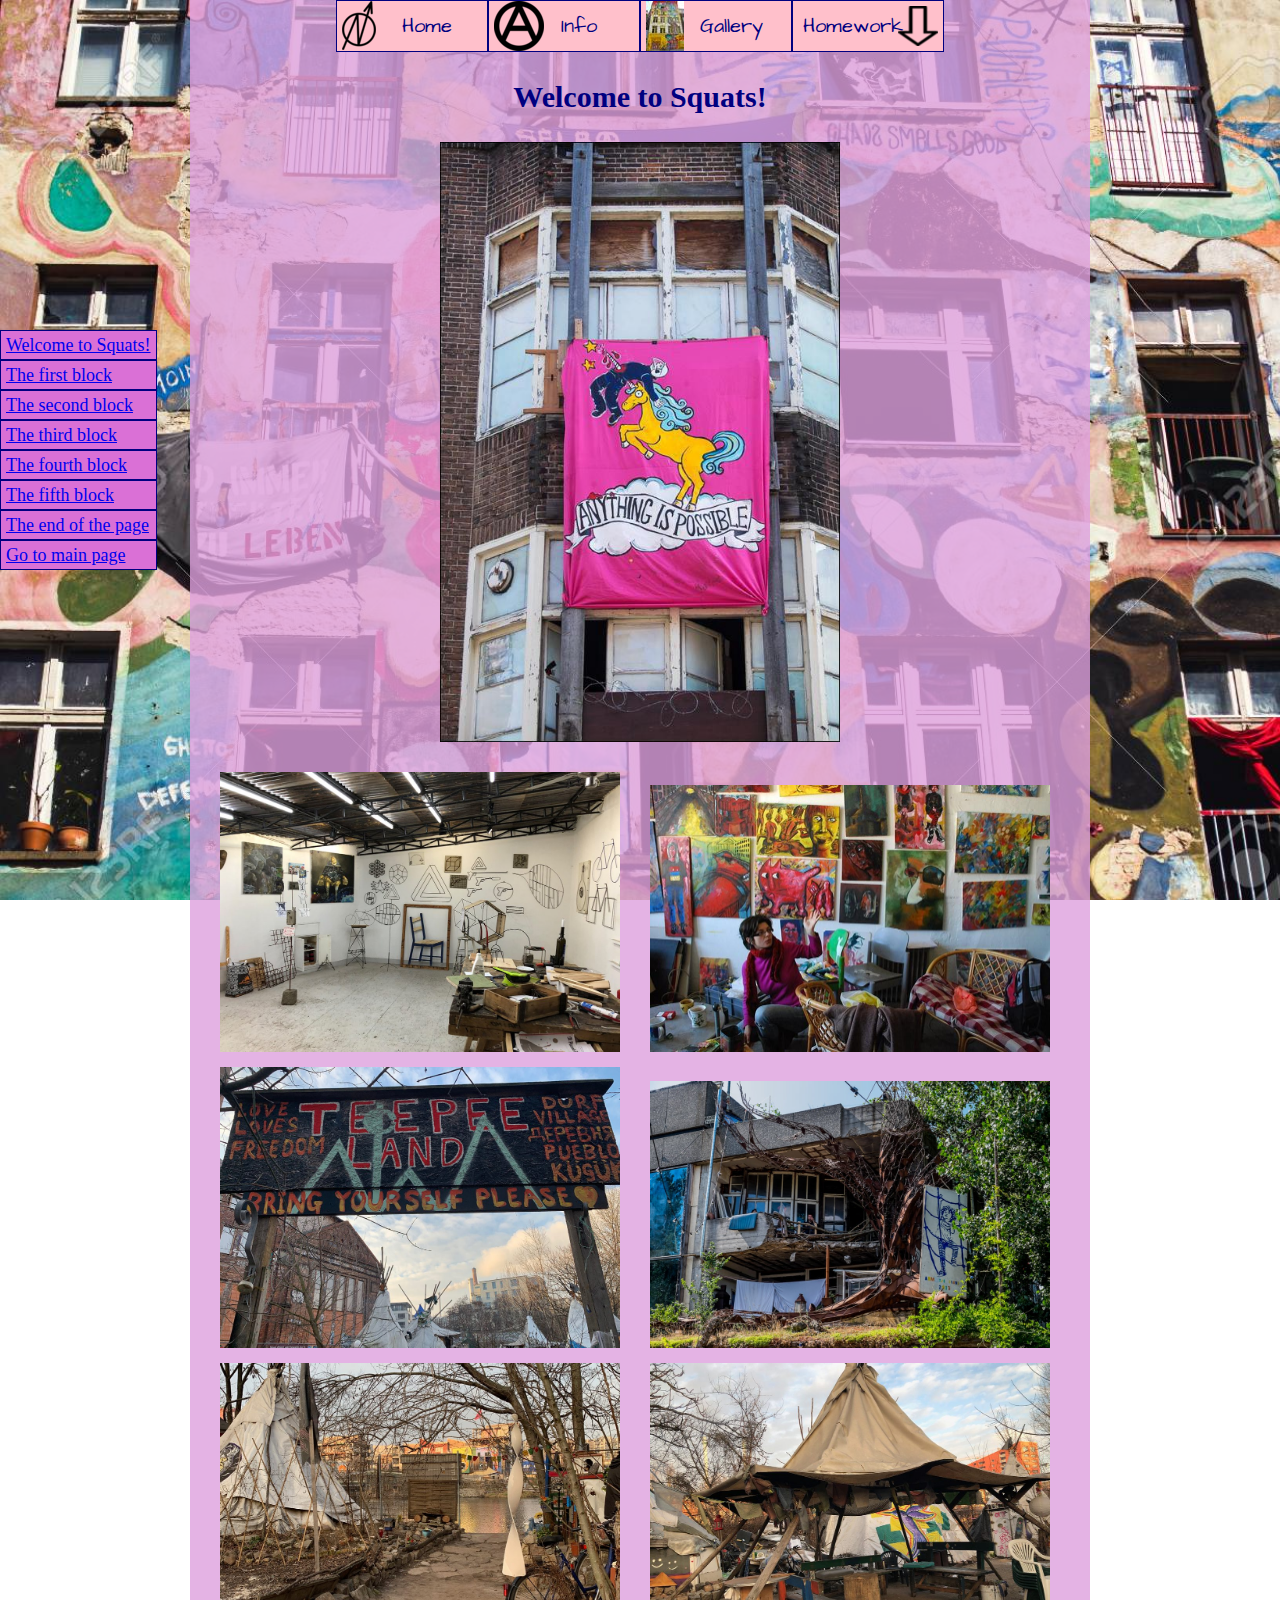
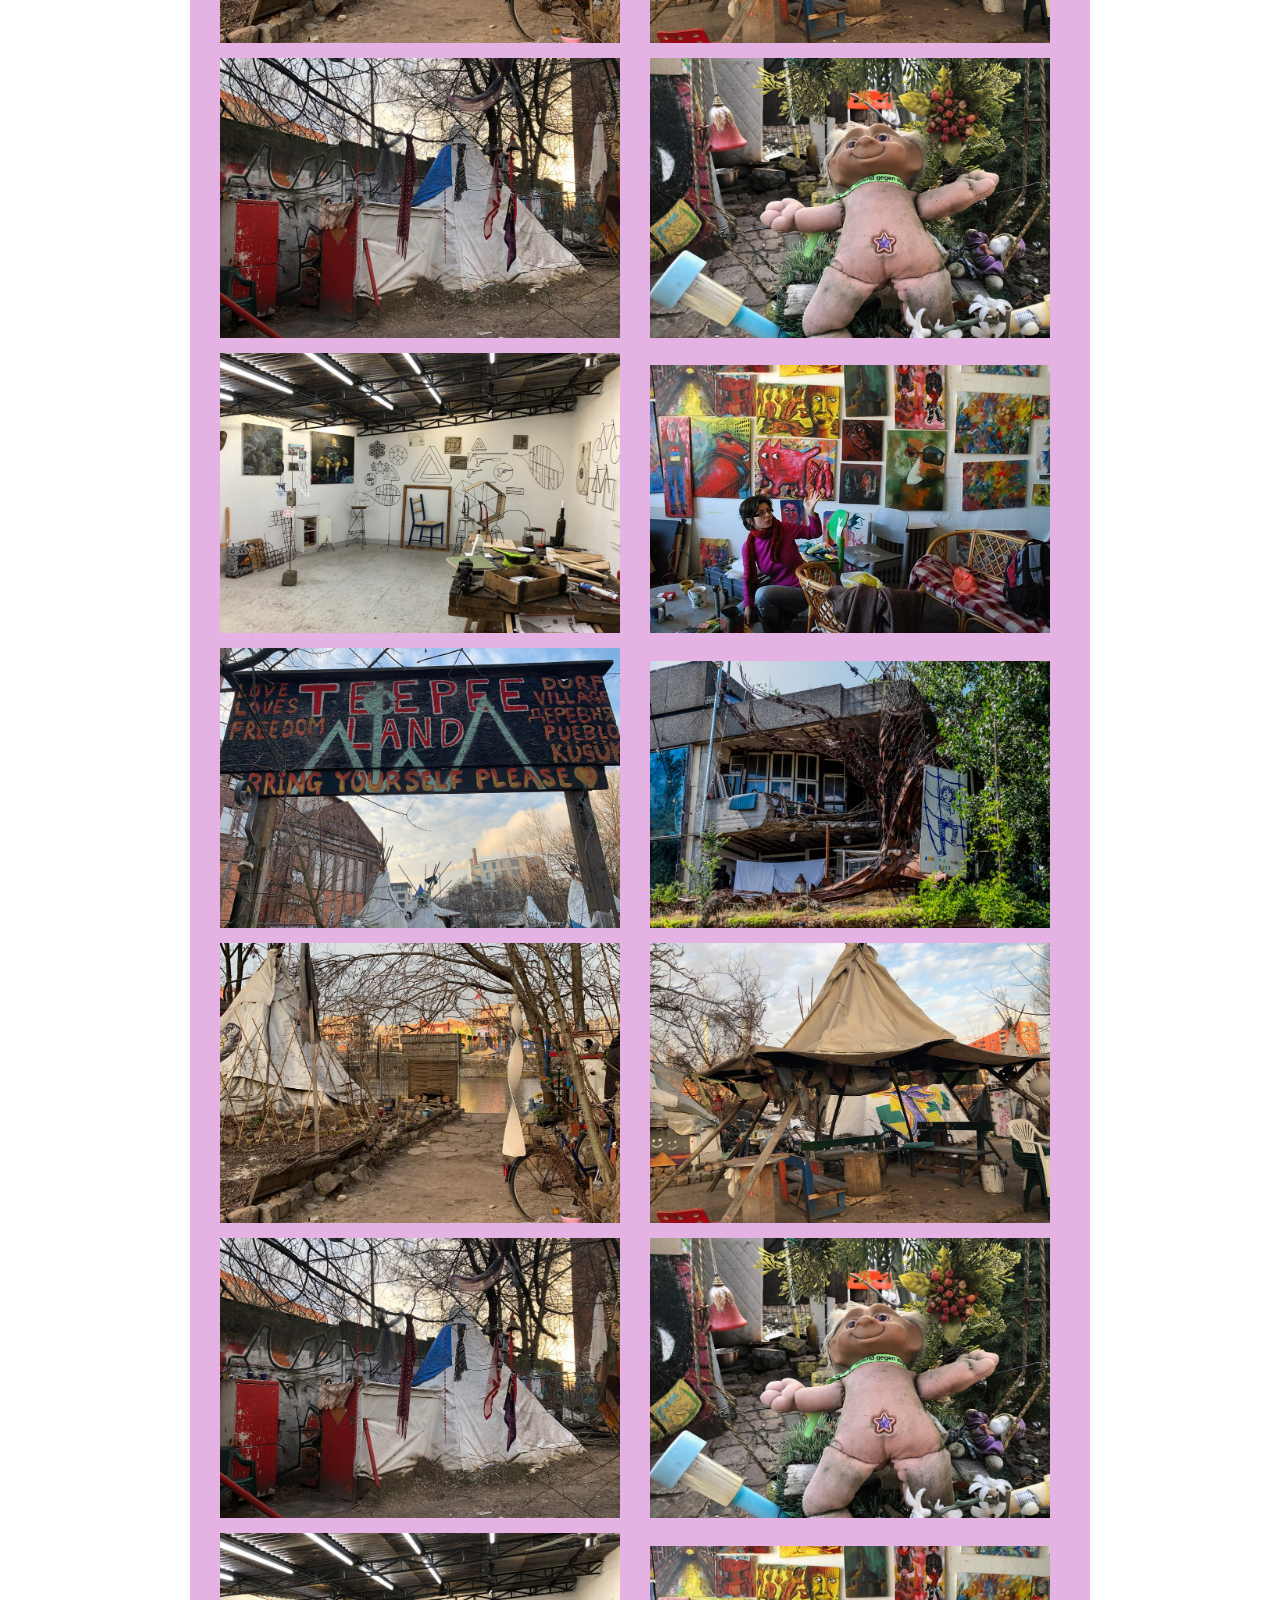
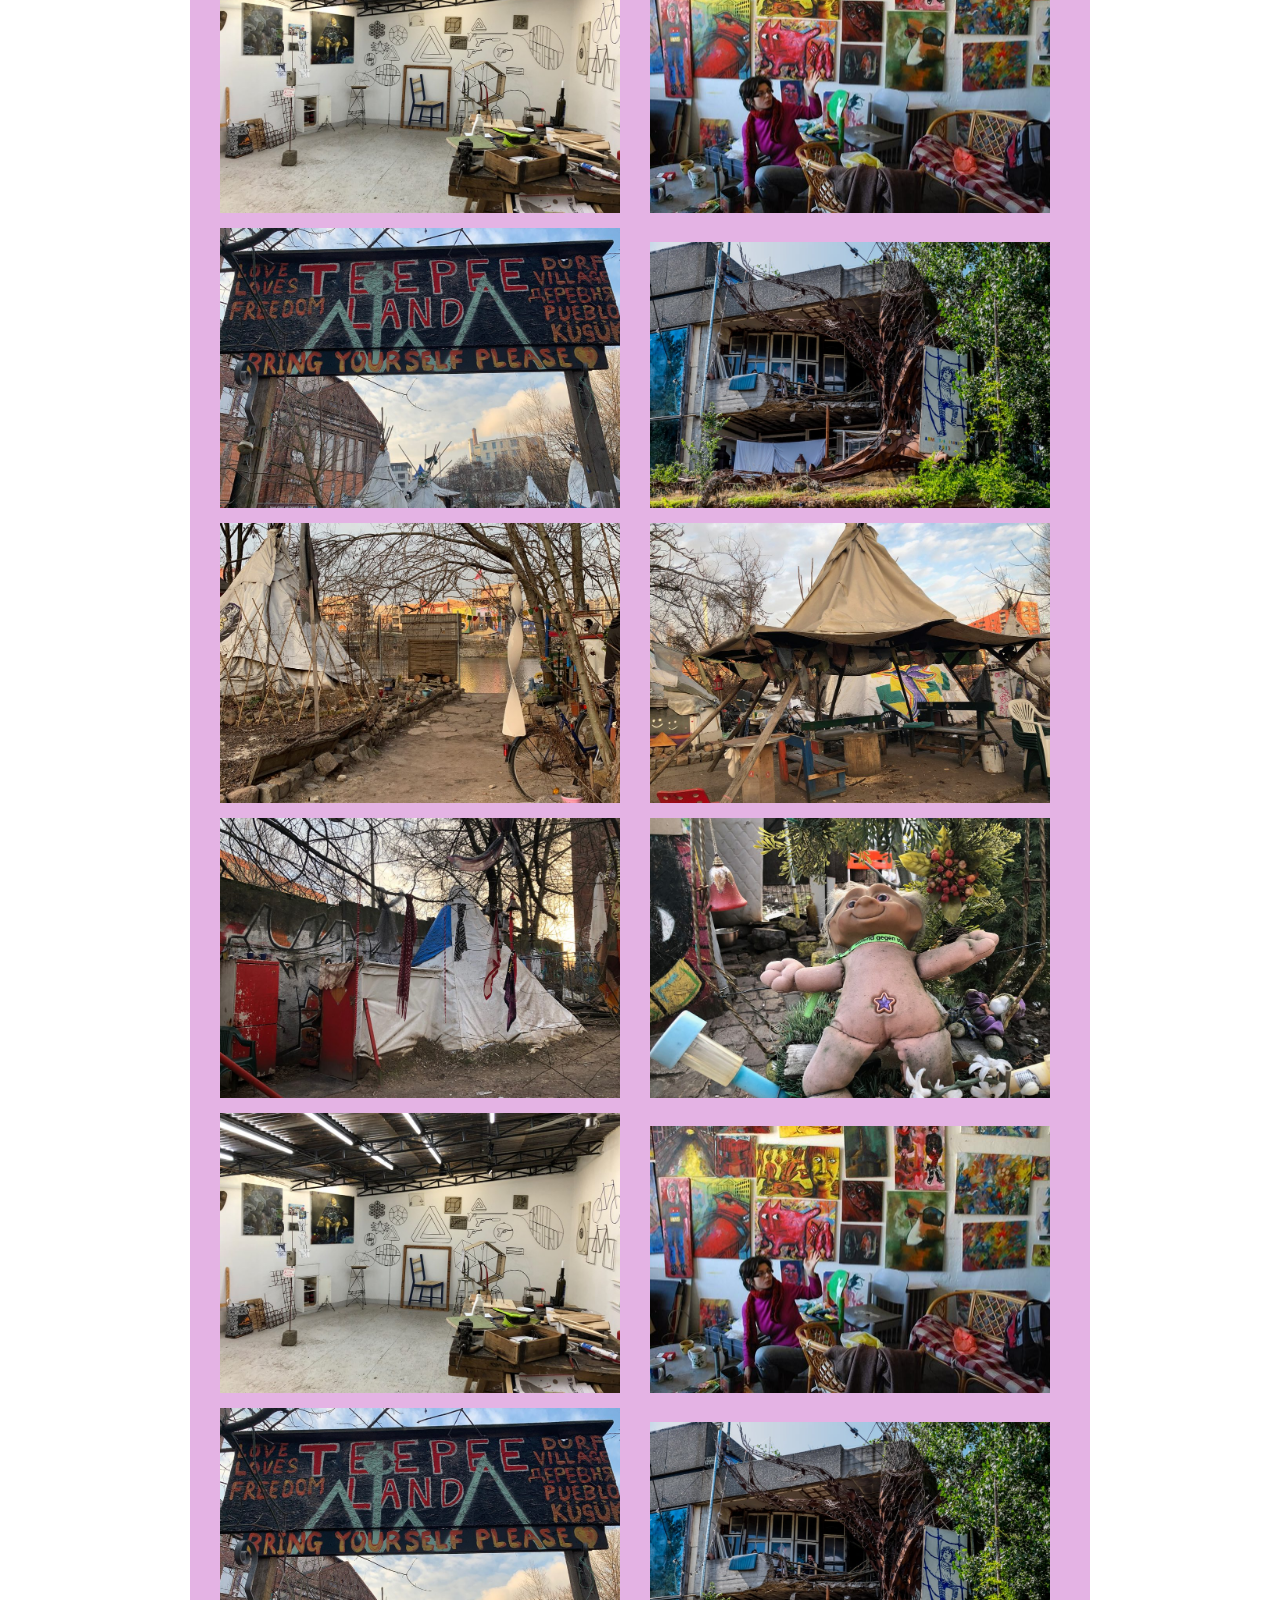
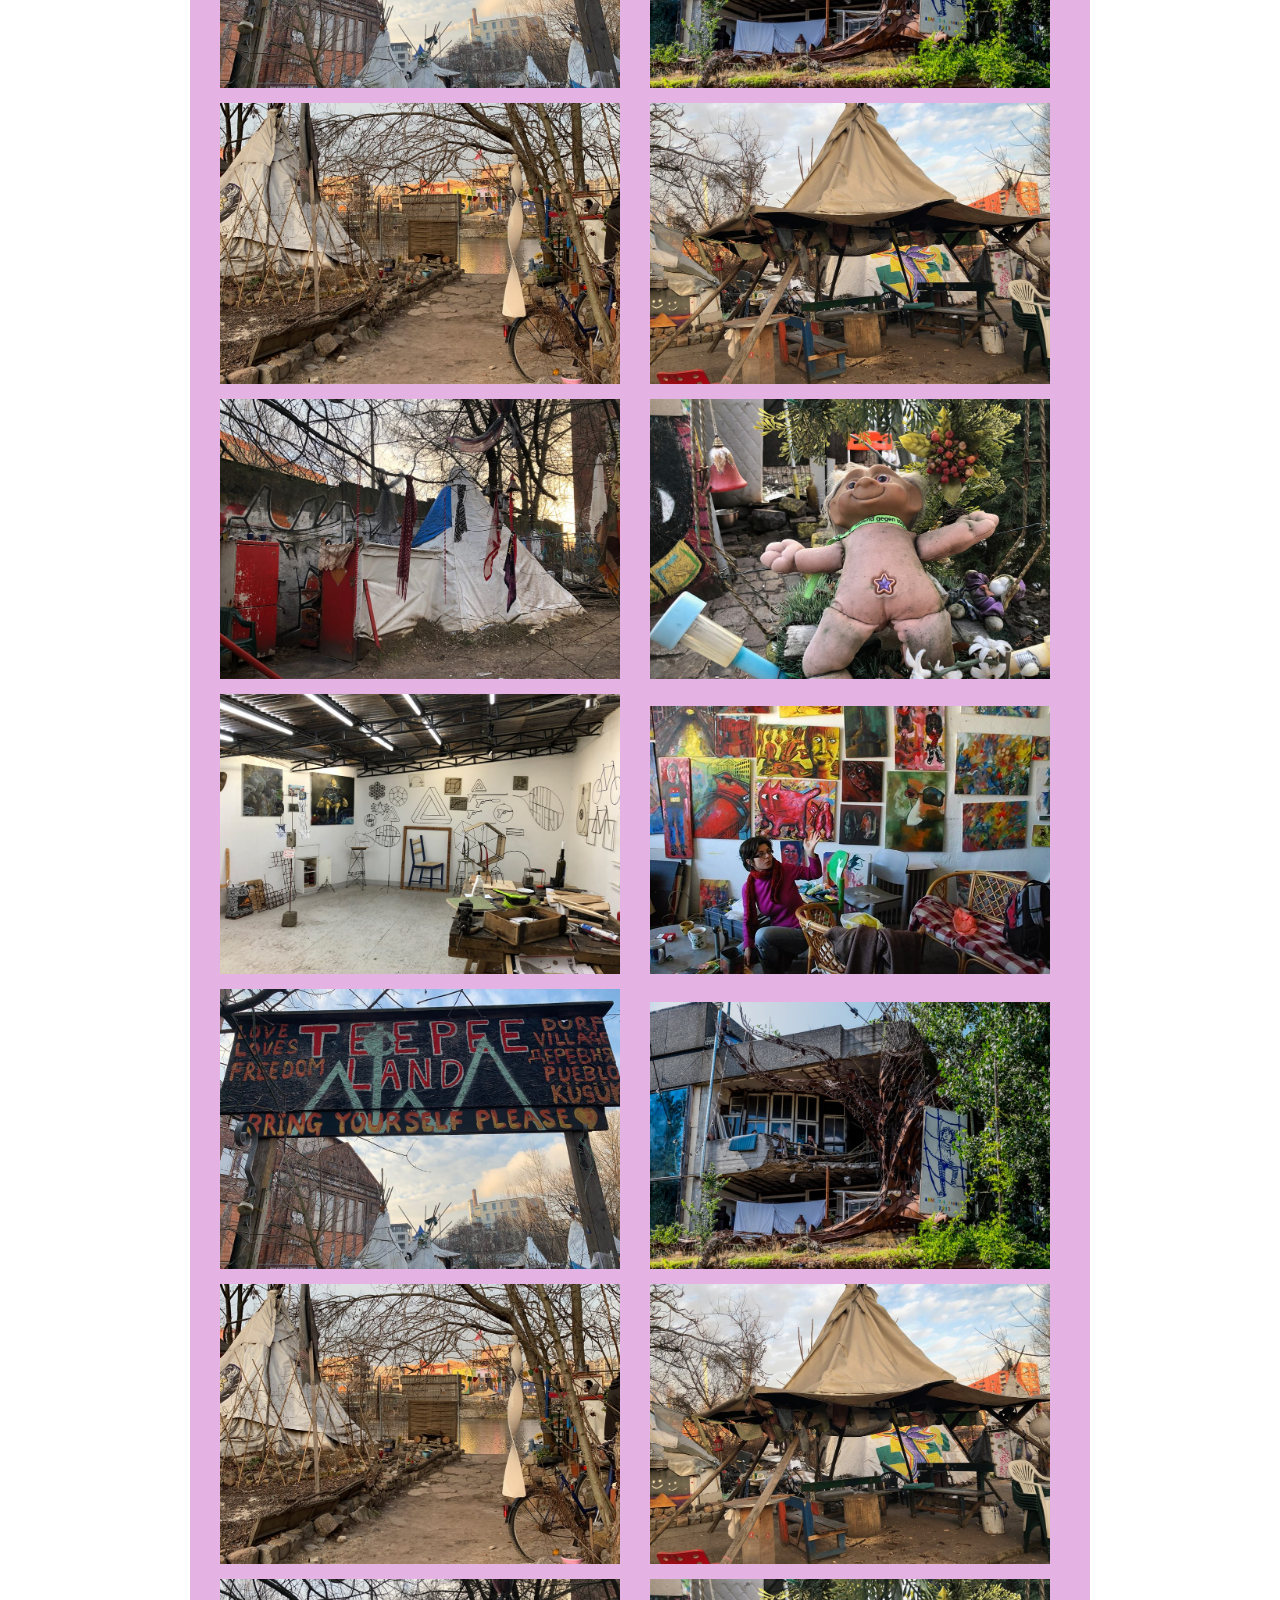
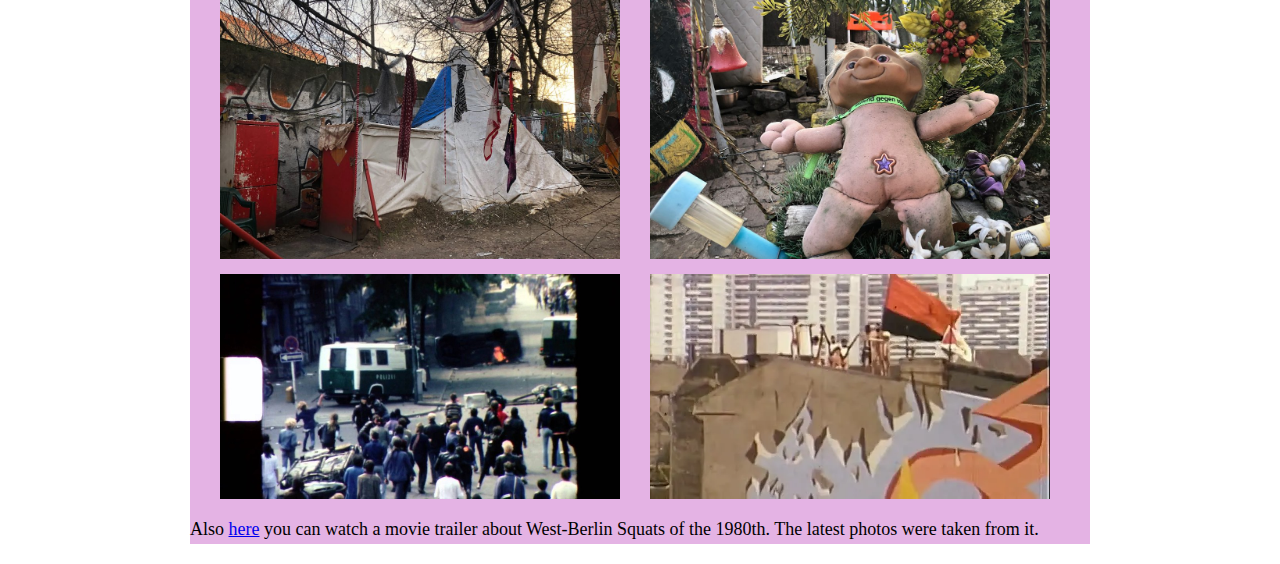
<file: gallery.html>
<!DOCTYPE html>
<html lang="uk">
<head>
	<meta charset="utf-8">
	<title>Сквотинг у фотографіях</title>
	<link rel="stylesheet" href="css/style.css">
</head>
<body>
	<div class="maintext">
		<ul class="menu1">
			<li><a href="index.html">Home</a></li>
			<li><a href="additional.html">Info</a></li>
			<li><a href="#">Gallery</a></li>
				<li><a href="#">Homework</a>
					<ul>
						<li><a href="#">Basic</a>
							<ul>
								<li><a href="inline-block.html">Inline-Block Page</a></li>
								<li><a href="table-cell.html">Table-cell Page</a></li>
								<li><a href="float.html">Float Page</a></li>
							</ul>
						</li>
						<li><a href="flex.html">Flex Page</a></li>
					</ul>
				</li>
		</ul>
		<h1 class="header titles" id="greeting">Welcome to Squats!</h1>

		<div class="mainpict">
			<img class="photoCollection" src="images/squattersUnicorn.jpg" alt="UnicornVSpolice">
			<div class="absolute">
				<p class="par_color">Squatters' Unicorn</p>
			</div>
		</div>

		<div class="font">
			<div class="picturediv">
				<img class="photoCollection" id="first_anch" src="images/Kopi.jpg" alt="squat Kopi">
				<div class="absolute">
					<p class="par_color">Squat Kopi</p>
				</div>
			</div>
	
			<div class="picturediv">
				<img class="photoCollection" src="images/Taheles.jpg" alt="squat Taheles">
				<div class="absolute">
					<p class="par_color">Squat Taheles</p>
				</div>
			</div>
		</div>

		<div class="font">
		   <div class="picturediv">
		   		<img class="photoCollection" src="images/TeepeeLand.jpg" alt="TeepeeLand in Berlin">
				<div class="absolute">
					<p class="par_color">TeepeeLand in Berlin</p>
				</div>
			</div>

			<div class="picturediv">
				<img class="photoCollection" src="images/tree.jpg" alt="steel tree">
				<div class="absolute">
					<p class="par_color">House on the tree</p>
				</div>
			</div>
		</div>

		<div class="font">
			<div class="picturediv">
				<img class="photoCollection" src="images/shanty1.jpg" alt="squat">
				<div class="absolute">
					<p class="par_color">Squat</p>
				</div>
			</div>

			<div class="picturediv">
				<img class="photoCollection" src="images/shanty2.jpg" alt="squat">
				<div class="absolute">
					<p class="par_color">Squat</p>
				</div>
			</div>
		</div>

		<div class="font">
			<div class="picturediv">
				<img class="photoCollection" src="images/weekday.jpg" alt="weekdays of squats">
				<div class="absolute">
					<p class="par_color">Weekdays of Squats</p>
				</div>
			</div>

			<div class="picturediv">
				<img class="photoCollection" src="images/weekday2.jpg" alt="weekdays of squats">
				<div class="absolute">
					<p class="par_color">Weekdays of Squats</p>
				</div>
			</div>
		</div>

		<div class="font">
			<div class="picturediv">	
				<img class="photoCollection" id="second_anch" src="images/Kopi.jpg" alt="squat Kopi">
				<div class="absolute">
					<p class="par_color">Squat Kopi</p>
				</div>
			</div>

			<div class="picturediv">
				<img class="photoCollection" src="images/Taheles.jpg" alt="squat Taheles">
				<div class="absolute">
					<p class="par_color">Squat Taheles</p>
				</div>
			</div>
		</div>

		<div class="font">
		   <div class="picturediv">
		   		<img class="photoCollection" src="images/TeepeeLand.jpg" alt="TeepeeLand in Berlin">
				<div class="absolute">
					<p class="par_color">TeepeeLand in Berlin</p>
				</div>
			</div>

			<div class="picturediv">
				<img class="photoCollection" src="images/tree.jpg" alt="steel tree">
				<div class="absolute">
					<p class="par_color">House on the tree</p>
				</div>
			</div>
		</div>

		<div class="font">
			<div class="picturediv">
				<img class="photoCollection" src="images/shanty1.jpg" alt="squat">
				<div class="absolute">
					<p class="par_color">Squat</p>
				</div>
			</div>

			<div class="picturediv">
				<img class="photoCollection" src="images/shanty2.jpg" alt="squat">
				<div class="absolute">
					<p class="par_color">Squat</p>
				</div>
			</div>
		</div>

		<div class="font">
			<div class="picturediv">
				<img class="photoCollection" src="images/weekday.jpg" alt="weekdays of squats">
				<div class="absolute">
					<p class="par_color">Weekdays of Squats</p>
				</div>
			</div>

			<div class="picturediv">
				<img class="photoCollection" src="images/weekday2.jpg" alt="weekdays of squats">
				<div class="absolute">
					<p class="par_color">Weekdays of Squats</p>
				</div>
			</div>
		</div>

		<div class="font">
			<div class="picturediv">
				<img class="photoCollection" id="third_anch" src="images/Kopi.jpg" alt="squat Kopi">
				<div class="absolute">
					<p class="par_color">Squat Kopi</p>
				</div>
			</div>

			<div class="picturediv">
				<img class="photoCollection" src="images/Taheles.jpg" alt="squat Taheles">
				<div class="absolute">
					<p class="par_color">Squat Taheles</p>
				</div>
			</div>
		</div>

		<div class="font">
		   <div class="picturediv">
		   		<img class="photoCollection" src="images/TeepeeLand.jpg" alt="TeepeeLand in Berlin">
				<div class="absolute">
					<p class="par_color">TeepeeLand in Berlin</p>
				</div>
			</div>

			<div class="picturediv">
				<img class="photoCollection" src="images/tree.jpg" alt="steel tree">
				<div class="absolute">
					<p class="par_color">House on the tree</p>
				</div>
			</div>
		</div>

		<div class="font">
			<div class="picturediv">
				<img class="photoCollection" src="images/shanty1.jpg" alt="squat">
				<div class="absolute">
					<p class="par_color">Squat</p>
				</div>
			</div>

			<div class="picturediv">
				<img class="photoCollection" src="images/shanty2.jpg" alt="squat">
				<div class="absolute">
					<p class="par_color">Squat</p>
				</div>
			</div>
		</div>

		<div class="font">
			<div class="picturediv">
				<img class="photoCollection" src="images/weekday.jpg" alt="weekdays of squats">
				<div class="absolute">
					<p class="par_color">Weekdays of Squats</p>
				</div>
			</div>

			<div class="picturediv">
				<img class="photoCollection" src="images/weekday2.jpg" alt="weekdays of squats">
				<div class="absolute">
					<p class="par_color">Weekdays of Squats</p>
				</div>
			</div>
		</div>

		<div class="font">
			<div class="picturediv">
				<img class="photoCollection" id="fourth_anch" src="images/Kopi.jpg" alt="squat Kopi">
				<div class="absolute">
					<p class="par_color">Squat Kopi</p>
				</div>
			</div>

			<div class="picturediv">
				<img class="photoCollection" src="images/Taheles.jpg" alt="squat Taheles">
				<div class="absolute">
					<p class="par_color">Squat Taheles</p>
				</div>
			</div>
		</div>

		<div class="font">
		   <div class="picturediv">
		   		<img class="photoCollection" src="images/TeepeeLand.jpg" alt="TeepeeLand in Berlin">
				<div class="absolute">
					<p class="par_color">TeepeeLand in Berlin</p>
				</div>
			</div>

			<div class="picturediv">
				<img class="photoCollection" src="images/tree.jpg" alt="steel tree">
				<div class="absolute">
					<p class="par_color">House on the tree</p>
				</div>
			</div>
		</div>

		<div class="font">
			<div class="picturediv">
				<img class="photoCollection" src="images/shanty1.jpg" alt="squat">
				<div class="absolute">
					<p class="par_color">Squat</p>
				</div>
			</div>

			<div class="picturediv">
				<img class="photoCollection" src="images/shanty2.jpg" alt="squat">
				<div class="absolute">
					<p class="par_color">Squat</p>
				</div>
			</div>
		</div>

		<div class="font">
			<div class="picturediv">
				<img class="photoCollection" src="images/weekday.jpg" alt="weekdays of squats">
				<div class="absolute">
					<p class="par_color">Weekdays of Squats</p>
				</div>
			</div>

			<div class="picturediv">
				<img class="photoCollection" src="images/weekday2.jpg" alt="weekdays of squats">
				<div class="absolute">
					<p class="par_color">Weekdays of Squats</p>
				</div>
			</div>
		</div>

		<div class="font">
			<div class="picturediv">
				<img class="photoCollection" id="fifth_anch" src="images/Kopi.jpg" alt="squat Kopi">
				<div class="absolute">
					<p class="par_color">Squat Kopi</p>
				</div>
			</div>

			<div class="picturediv">
				<img class="photoCollection" src="images/Taheles.jpg" alt="squat Taheles">
				<div class="absolute">
					<p class="par_color">Squat Taheles</p>
				</div>
			</div>
		</div>

		<div class="font">
		   <div class="picturediv">
		   		<img class="photoCollection" src="images/TeepeeLand.jpg" alt="TeepeeLand in Berlin">
				<div class="absolute">
					<p class="par_color">TeepeeLand in Berlin</p>
				</div>
			</div>

			<div class="picturediv">
				<img class="photoCollection" src="images/tree.jpg" alt="steel tree">
				<div class="absolute">
					<p class="par_color">House on the tree</p>
				</div>
			</div>
		</div>

		<div class="font">
			<div class="picturediv">
				<img class="photoCollection" src="images/shanty1.jpg" alt="squat">
				<div class="absolute">
					<p class="par_color">Squat</p>
				</div>
			</div>

			<div class="picturediv">
				<img class="photoCollection" src="images/shanty2.jpg" alt="squat">
				<div class="absolute">
					<p class="par_color">Squat</p>
				</div>
			</div>
		</div>

		<div class="font">
			<div class="picturediv">
				<img class="photoCollection" src="images/weekday.jpg" alt="weekdays of squats">
				<div class="absolute">
					<p class="par_color">Weekdays of Squats</p>
				</div>
			</div>

			<div class="picturediv">
				<img class="photoCollection" src="images/weekday2.jpg" alt="weekdays of squats">
				<div class="absolute">
					<p class="par_color">Weekdays of Squats</p>
				</div>
			</div>
		</div>

		<div class="font">
			<div class="picturediv">
				<img class="photoCollection" id="clash" src="images/clash.jpg" alt="clash in Berlin">
				<div class="absolute">
					<p class="par_color">Clash in Berlin</p>
				</div>
			</div>

			<div class="picturediv">
				<img class="photoCollection" src="images/TUWAT.jpg" alt="TUWAT">
				<div class="absolute">
					<p class="par_color">TUWAT-congress in Berlin</p>
				</div>
			</div>
		</div>
		
		<div>
		<p>Also <a href="https://www.youtube.com/watch?v=LWNjX2d8wIg&list=LL_MYlSevJuo4Bifd3jRWDxg&index=26&t=0s">here</a> you can watch a movie trailer about West-Berlin Squats of the 1980th. The latest photos were taken from it.</p></div>
	</div>

	<div id="fix_el_gall">
		<p class="fix_block"><a href="#greeting">Welcome to Squats!</a></p>
		<p class="fix_block"><a href="#first_anch">The first block</a></p>
		<p class="fix_block"><a href="#second_anch">The second block</a></p>
		<p class="fix_block"><a href="#third_anch">The third block</a></p>
		<p class="fix_block"><a href="#fourth_anch">The fourth block</a></p>
		<p class="fix_block"><a href="#fifth_anch">The fifth block</a></p>
		<p class="fix_block"><a href="#clash">The end of the page</a></p>
		<p class="fix_block"><a href="index.html">Go to main page</a></p>
		
	</div>

</body>
</html>
</file>
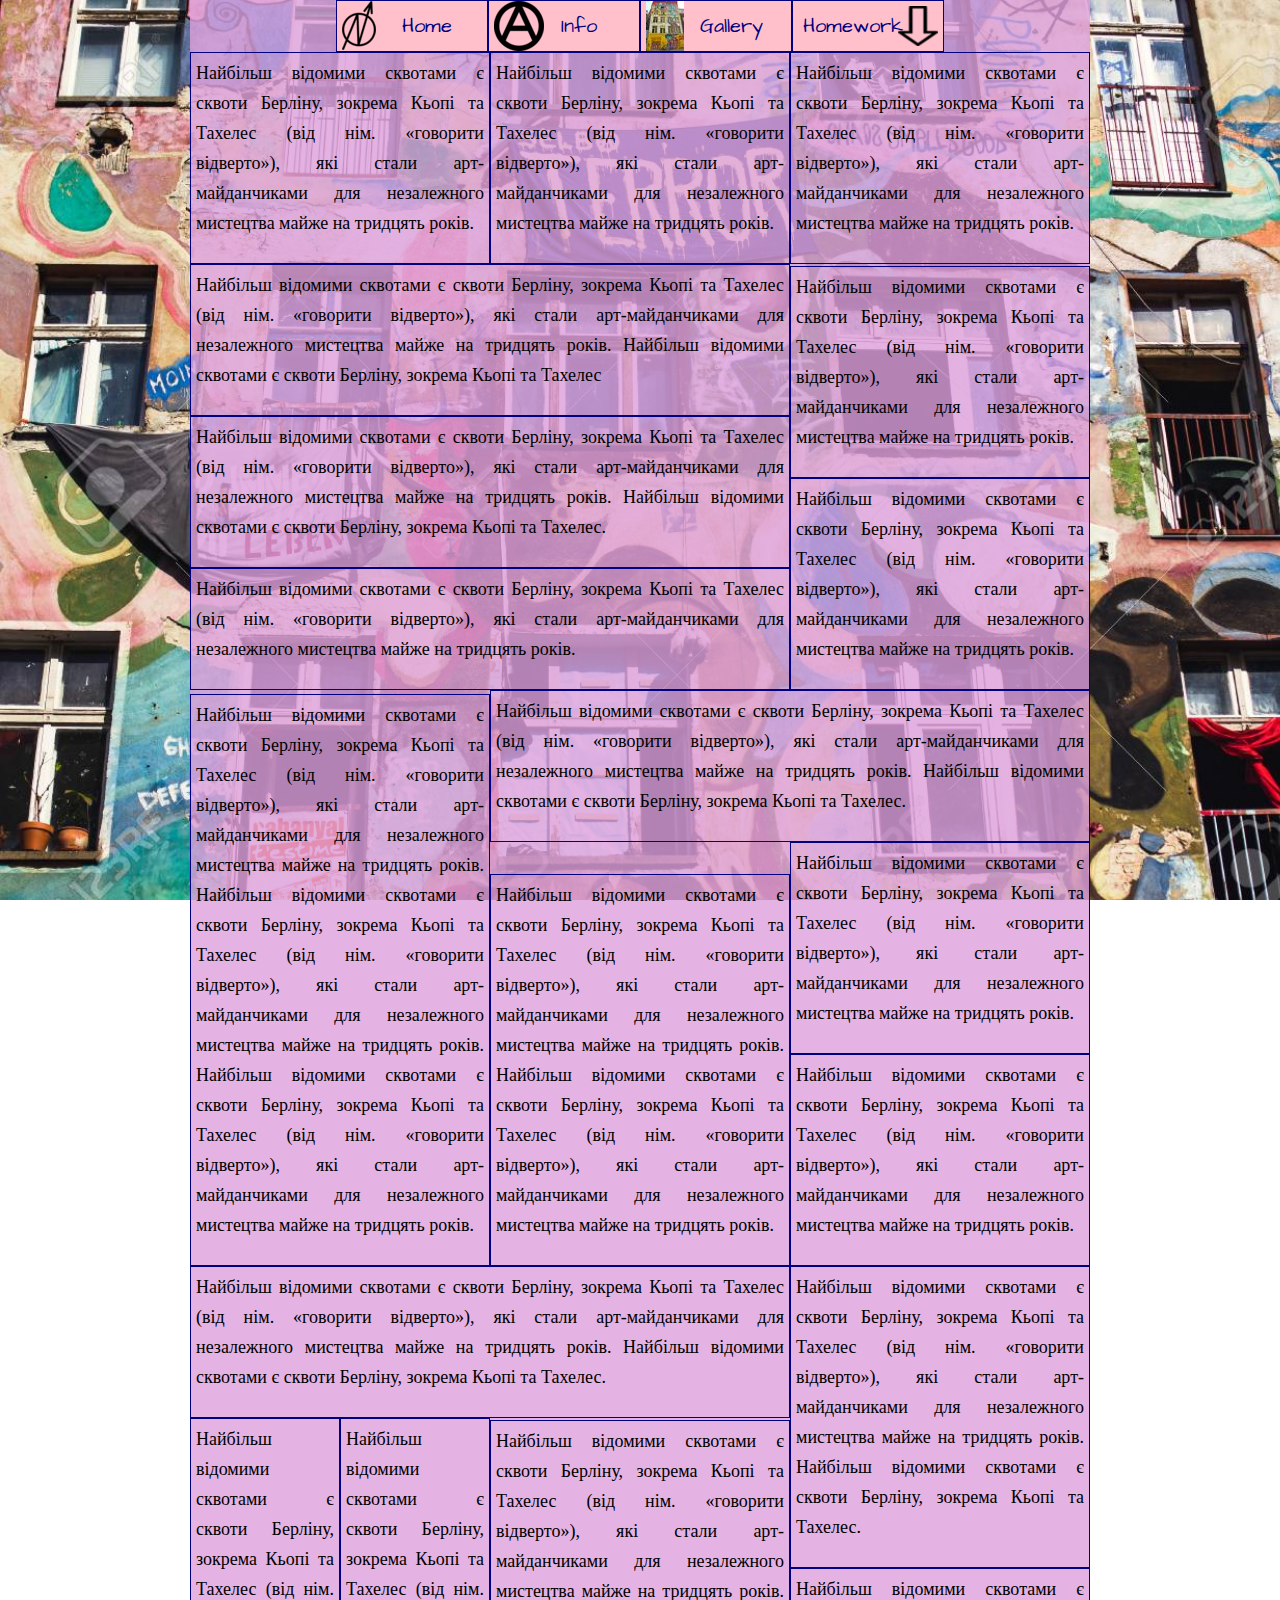
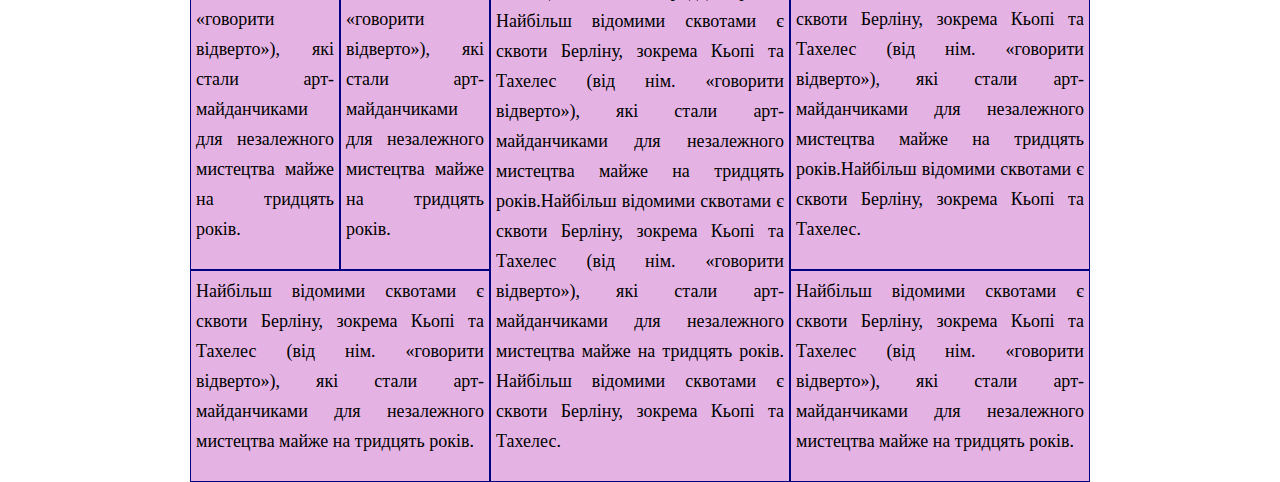
<file: inline-block.html>
<!DOCTYPE html>
<html lang="uk">
<head>
	<meta charset="utf-8">
	<title>Inline-block page</title>
	<link rel="stylesheet" href="css/style.css">
</head>

<body>
	<div class="maintext">
		<ul class="menu1">
			<li><a href="index.html">Home</a></li>
			<li><a href="additional.html">Info</a></li>
			<li><a href="gallery.html">Gallery</a></li>
				<li><a href="#">Homework</a>
					<ul>
						<li><a href="#">Basic</a>
							<ul>
								<li><a href="#">Inline-Block Page</a></li>
								<li><a href="table-cell.html">Table-cell Page</a></li>
								<li><a href="float.html">Float Page</a></li>
							</ul>
						</li>
						<li><a href="flex.html">Flex Page</a></li>
					</ul>
				</li>
		</ul>
	<!-- первый див начало -->
		<div class="font">
			<div class="displayline shortpart displaybox">
				<p>Найбільш відомими сквотами є сквоти Берліну, зокрема Кьопі та Тахелес (від нім. «говорити відверто»), які стали арт-майданчиками для незалежного мистецтва майже на тридцять років.</p>
			</div>
			<div class="displayline shortpart displaybox">
				<p>Найбільш відомими сквотами є сквоти Берліну, зокрема Кьопі та Тахелес (від нім. «говорити відверто»), які стали арт-майданчиками для незалежного мистецтва майже на тридцять років.</p>
			</div>
			<div class="displayline shortpart displaybox">
				<p>Найбільш відомими сквотами є сквоти Берліну, зокрема Кьопі та Тахелес (від нім. «говорити відверто»), які стали арт-майданчиками для незалежного мистецтва майже на тридцять років.</p>
			</div>
		</div>
	<!-- первый див конец -->

	<!-- второй див начало -->
		<div class="font">
			<div class="mainpart displayline">
				<div class="mainpart displaybox">
					<p>Найбільш відомими сквотами є сквоти Берліну, зокрема Кьопі та Тахелес (від нім. «говорити відверто»), які стали арт-майданчиками для незалежного мистецтва майже на тридцять років. Найбільш відомими сквотами є сквоти Берліну, зокрема Кьопі та Тахелес</p>
				</div>
				<div class="mainpart displaybox">
					<p>Найбільш відомими сквотами є сквоти Берліну, зокрема Кьопі та Тахелес (від нім. «говорити відверто»), які стали арт-майданчиками для незалежного мистецтва майже на тридцять років. Найбільш відомими сквотами є сквоти Берліну, зокрема Кьопі та Тахелес.</p>
				</div>
				<div class="mainpart displaybox">
					<p>Найбільш відомими сквотами є сквоти Берліну, зокрема Кьопі та Тахелес (від нім. «говорити відверто»), які стали арт-майданчиками для незалежного мистецтва майже на тридцять років.</p>
				</div>
			</div>
			<div class="shortpart displayline">
				<div class="shortpart displaybox">
					<p>Найбільш відомими сквотами є сквоти Берліну, зокрема Кьопі та Тахелес (від нім. «говорити відверто»), які стали арт-майданчиками для незалежного мистецтва майже на тридцять років.</p>
				</div>
				<div class="shortpart displaybox">
					<p>Найбільш відомими сквотами є сквоти Берліну, зокрема Кьопі та Тахелес (від нім. «говорити відверто»), які стали арт-майданчиками для незалежного мистецтва майже на тридцять років.</p>
				</div>
			</div>
		</div>
	<!-- второй див конец -->

	<!-- третий див начало-->
		<div class="font">
			<div class="displayline shortpart displaybox">
				<p>Найбільш відомими сквотами є сквоти Берліну, зокрема Кьопі та Тахелес (від нім. «говорити відверто»), які стали арт-майданчиками для незалежного мистецтва майже на тридцять років. Найбільш відомими сквотами є сквоти Берліну, зокрема Кьопі та Тахелес (від нім. «говорити відверто»), які стали арт-майданчиками для незалежного мистецтва майже на тридцять років. Найбільш відомими сквотами є сквоти Берліну, зокрема Кьопі та Тахелес (від нім. «говорити відверто»), які стали арт-майданчиками для незалежного мистецтва майже на тридцять років.</p>
			</div>
			<div class="displayline mainpart">
				<div class="mainpart displaybox">
					<p>Найбільш відомими сквотами є сквоти Берліну, зокрема Кьопі та Тахелес (від нім. «говорити відверто»), які стали арт-майданчиками для незалежного мистецтва майже на тридцять років. Найбільш відомими сквотами є сквоти Берліну, зокрема Кьопі та Тахелес.</p>
				</div>
				<div class="font mainpart">
					<div class="displayline shortpart displaybox">
						<p>Найбільш відомими сквотами є сквоти Берліну, зокрема Кьопі та Тахелес (від нім. «говорити відверто»), які стали арт-майданчиками для незалежного мистецтва майже на тридцять років. Найбільш відомими сквотами є сквоти Берліну, зокрема Кьопі та Тахелес (від нім. «говорити відверто»), які стали арт-майданчиками для незалежного мистецтва майже на тридцять років.</p>
					</div>
					<div class="displayline shortpart">
						<div class="shortpart displaybox">
							<p>Найбільш відомими сквотами є сквоти Берліну, зокрема Кьопі та Тахелес (від нім. «говорити відверто»), які стали арт-майданчиками для незалежного мистецтва майже на тридцять років.</p>
						</div>
						<div class="shortpart displaybox">
							<p>Найбільш відомими сквотами є сквоти Берліну, зокрема Кьопі та Тахелес (від нім. «говорити відверто»), які стали арт-майданчиками для незалежного мистецтва майже на тридцять років.</p>
						</div>
					</div>
				</div>
			</div>
		</div>
	<!-- третий див конец-->

	<!-- четвертый див начало-->
		<div class="font">
			<div class="displayline mainpart">
				<div class="mainpart displaybox">
					<p>Найбільш відомими сквотами є сквоти Берліну, зокрема Кьопі та Тахелес (від нім. «говорити відверто»), які стали арт-майданчиками для незалежного мистецтва майже на тридцять років. Найбільш відомими сквотами є сквоти Берліну, зокрема Кьопі та Тахелес.</p>
				</div>
				<div class="mainpart font">
					<div class="displayline shortpart">
						<div class="font">
							<div class="displayline minipart displaybox">
								<p>Найбільш відомими сквотами є сквоти Берліну, зокрема Кьопі та Тахелес (від нім. «говорити відверто»), які стали арт-майданчиками для незалежного мистецтва майже на тридцять років.</p>
							</div>
							<div class="displayline minipart displaybox">
								<p>Найбільш відомими сквотами є сквоти Берліну, зокрема Кьопі та Тахелес (від нім. «говорити відверто»), які стали арт-майданчиками для незалежного мистецтва майже на тридцять років.</p>
							</div>
						</div>
						<div class="shortpart displaybox">
							<p>Найбільш відомими сквотами є сквоти Берліну, зокрема Кьопі та Тахелес (від нім. «говорити відверто»), які стали арт-майданчиками для незалежного мистецтва майже на тридцять років.</p>
						</div>
					</div>
					<div class="displayline shortpart displaybox">
						<p>Найбільш відомими сквотами є сквоти Берліну, зокрема Кьопі та Тахелес (від нім. «говорити відверто»), які стали арт-майданчиками для незалежного мистецтва майже на тридцять років. Найбільш відомими сквотами є сквоти Берліну, зокрема Кьопі та Тахелес (від нім. «говорити відверто»), які стали арт-майданчиками для незалежного мистецтва майже на тридцять років.Найбільш відомими сквотами є сквоти Берліну, зокрема Кьопі та Тахелес (від нім. «говорити відверто»), які стали арт-майданчиками для незалежного мистецтва майже на тридцять років. Найбільш відомими сквотами є сквоти Берліну, зокрема Кьопі та Тахелес.</p>
					</div>
				</div>
			</div>
			<div class="displayline shortpart">
				<div class="displaybox shortpart">
					<p>Найбільш відомими сквотами є сквоти Берліну, зокрема Кьопі та Тахелес (від нім. «говорити відверто»), які стали арт-майданчиками для незалежного мистецтва майже на тридцять років. Найбільш відомими сквотами є сквоти Берліну, зокрема Кьопі та Тахелес.</p>
				</div>
				<div class="displaybox shortpart">
					<p>Найбільш відомими сквотами є сквоти Берліну, зокрема Кьопі та Тахелес (від нім. «говорити відверто»), які стали арт-майданчиками для незалежного мистецтва майже на тридцять років.Найбільш відомими сквотами є сквоти Берліну, зокрема Кьопі та Тахелес.</p>
				</div>
				<div class="displaybox shortpart">
					<p>Найбільш відомими сквотами є сквоти Берліну, зокрема Кьопі та Тахелес (від нім. «говорити відверто»), які стали арт-майданчиками для незалежного мистецтва майже на тридцять років.</p>
				</div>
			</div>
		</div>
	<!-- четвертый див конец-->
	</div>
</body>
</html>
</file>
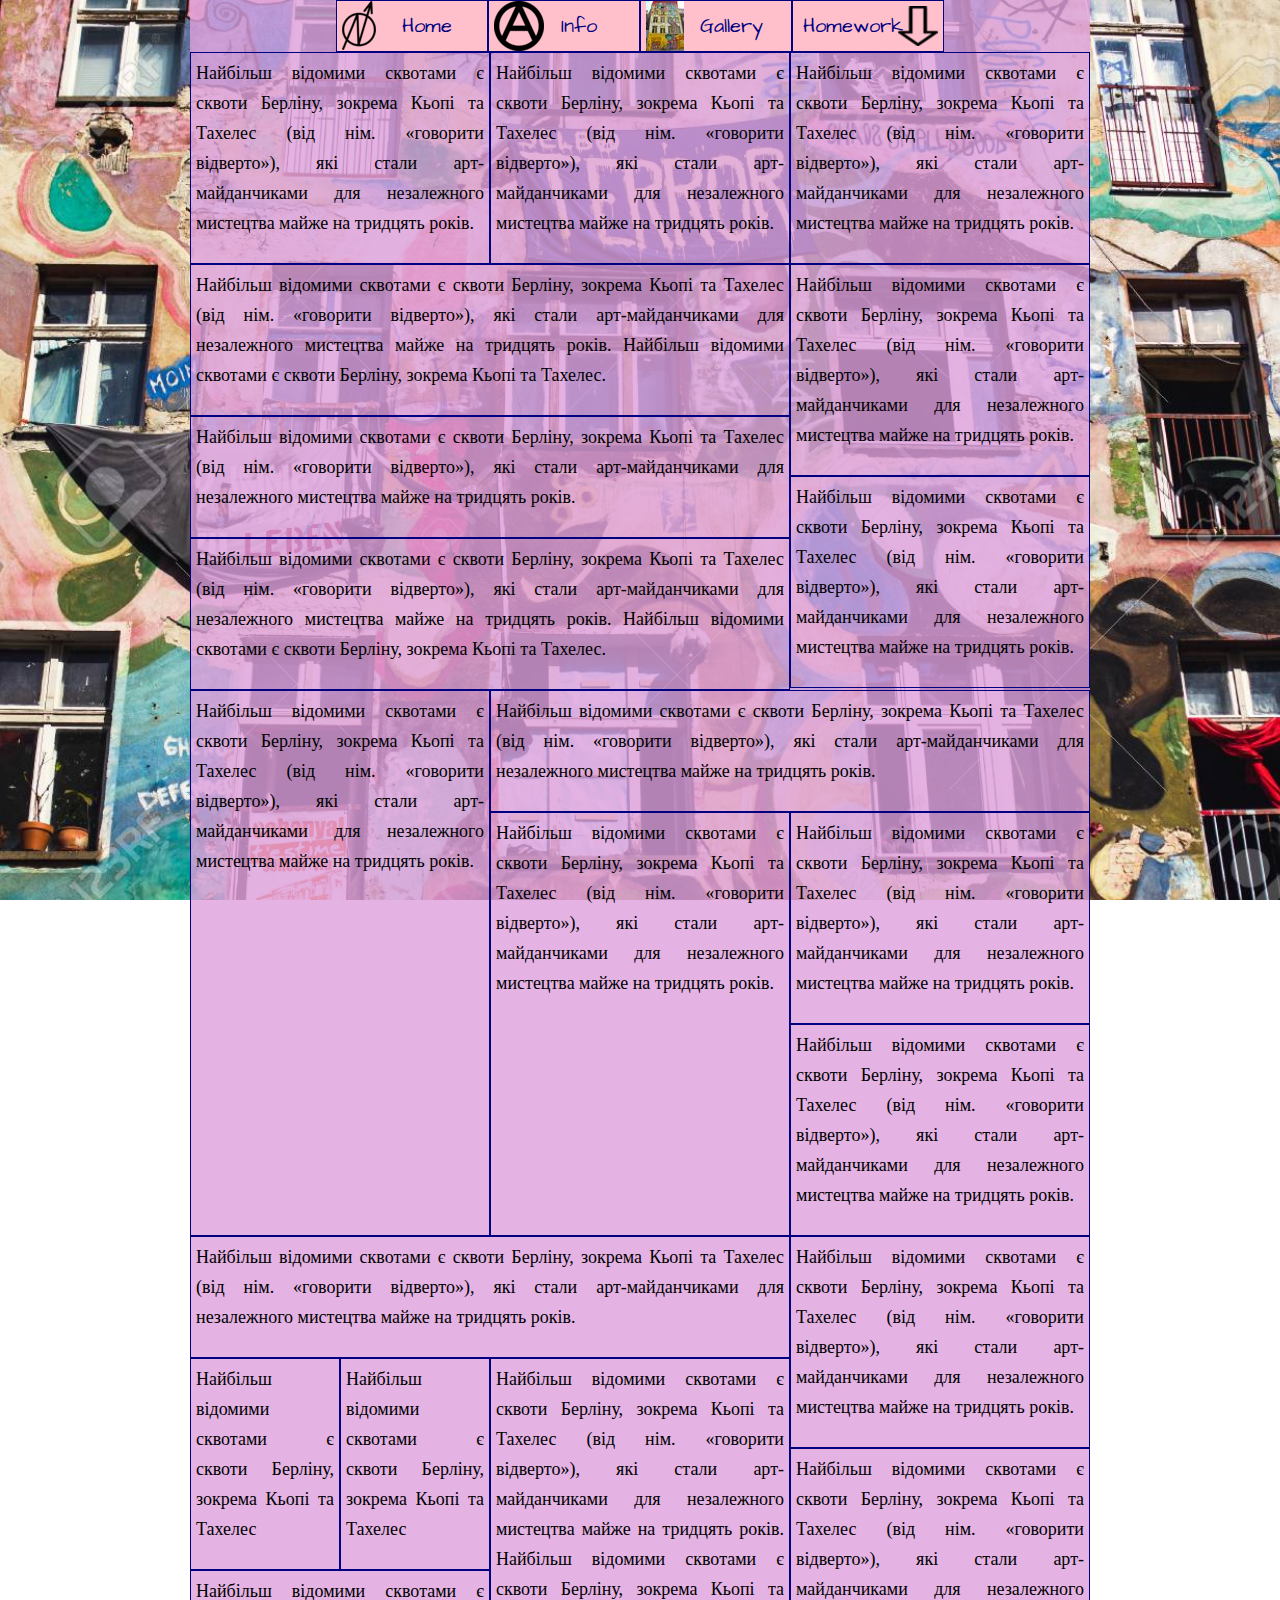
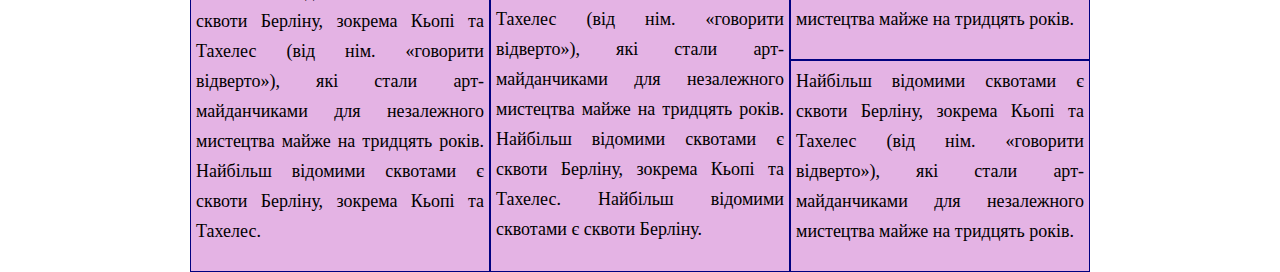
<file: table-cell.html>
<!DOCTYPE html>
<html lang="uk">
<head>
	<meta charset="utf-8">
	<title>Table-cell page</title>
	<link rel="stylesheet" href="css/style.css">
</head>

<body>
	<div class="maintext">
		<ul class="menu1">
			<li><a href="index.html">Home</a></li>
			<li><a href="additional.html">Info</a></li>
			<li><a href="gallery.html">Gallery</a></li>
				<li><a href="#">Homework</a>
					<ul>
						<li><a href="#">Basic</a>
							<ul>
								<li><a href="inline-block.html">Inline-Block Page</a></li>
								<li><a href="#">Table-cell Page</a></li>
								<li><a href="float.html">Float Page</a></li>
							</ul>
						</li>
						<li><a href="flex.html">Flex Page</a></li>
					</ul>
				</li>
		</ul>
	<!-- первый див начало -->
		<div>
			<div class="displaybox location"><p>Найбільш відомими сквотами є сквоти Берліну, зокрема Кьопі та Тахелес (від нім. «говорити відверто»), які стали арт-майданчиками для незалежного мистецтва майже на тридцять років.</p></div>
			<div class="displaybox location"><p>Найбільш відомими сквотами є сквоти Берліну, зокрема Кьопі та Тахелес (від нім. «говорити відверто»), які стали арт-майданчиками для незалежного мистецтва майже на тридцять років.</p></div>
			<div class="displaybox location"><p>Найбільш відомими сквотами є сквоти Берліну, зокрема Кьопі та Тахелес (від нім. «говорити відверто»), які стали арт-майданчиками для незалежного мистецтва майже на тридцять років.</p></div>
		</div>
	<!-- первый див конец -->

	<!-- второй див начало -->
		<div>
			<div class="location mainpart">
				<div class="displaybox">
					<p>Найбільш відомими сквотами є сквоти Берліну, зокрема Кьопі та Тахелес (від нім. «говорити відверто»), які стали арт-майданчиками для незалежного мистецтва майже на тридцять років. Найбільш відомими сквотами є сквоти Берліну, зокрема Кьопі та Тахелес.</p>
				</div>
				<div class="displaybox">
					<p>Найбільш відомими сквотами є сквоти Берліну, зокрема Кьопі та Тахелес (від нім. «говорити відверто»), які стали арт-майданчиками для незалежного мистецтва майже на тридцять років.</p>
				</div>
				<div class="displaybox">
					<p>Найбільш відомими сквотами є сквоти Берліну, зокрема Кьопі та Тахелес (від нім. «говорити відверто»), які стали арт-майданчиками для незалежного мистецтва майже на тридцять років. Найбільш відомими сквотами є сквоти Берліну, зокрема Кьопі та Тахелес.</p>
				</div>
			</div>
			<div class="location shortpart">
				<div class="displaybox">
					<p>Найбільш відомими сквотами є сквоти Берліну, зокрема Кьопі та Тахелес (від нім. «говорити відверто»), які стали арт-майданчиками для незалежного мистецтва майже на тридцять років.</p>
				</div>
				<div class="displaybox">
					<p>Найбільш відомими сквотами є сквоти Берліну, зокрема Кьопі та Тахелес (від нім. «говорити відверто»), які стали арт-майданчиками для незалежного мистецтва майже на тридцять років.</p>
				</div>
			</div>
		</div>
	<!-- второй див конец -->

	<!-- третий див начало-->
		<div>
			<div class="location shortpart displaybox">
				<p>Найбільш відомими сквотами є сквоти Берліну, зокрема Кьопі та Тахелес (від нім. «говорити відверто»), які стали арт-майданчиками для незалежного мистецтва майже на тридцять років.</p>
			</div>
			<div class="location mainpart">
				<div class="displaybox">
					<p>Найбільш відомими сквотами є сквоти Берліну, зокрема Кьопі та Тахелес (від нім. «говорити відверто»), які стали арт-майданчиками для незалежного мистецтва майже на тридцять років.</p>
				</div>
				<div>
					<div class="location displaybox">
						<p>Найбільш відомими сквотами є сквоти Берліну, зокрема Кьопі та Тахелес (від нім. «говорити відверто»), які стали арт-майданчиками для незалежного мистецтва майже на тридцять років.</p>
					</div>
					<div class="location">
						<div class="displaybox">
							<p>Найбільш відомими сквотами є сквоти Берліну, зокрема Кьопі та Тахелес (від нім. «говорити відверто»), які стали арт-майданчиками для незалежного мистецтва майже на тридцять років.</p>
						</div>
						<div class="displaybox">
							<p>Найбільш відомими сквотами є сквоти Берліну, зокрема Кьопі та Тахелес (від нім. «говорити відверто»), які стали арт-майданчиками для незалежного мистецтва майже на тридцять років.</p>
						</div>
					</div>
				</div>
			</div>
		</div>
	<!-- третий див конец-->

	<!-- четвертый див начало-->
		<div>
			<div class="location">
				<div class="displaybox">
					<p>Найбільш відомими сквотами є сквоти Берліну, зокрема Кьопі та Тахелес (від нім. «говорити відверто»), які стали арт-майданчиками для незалежного мистецтва майже на тридцять років.</p>
				</div>
				<div>
					<div class="location shortpart">
						<div>
							<div class="location displaybox">
								<p>Найбільш відомими сквотами є сквоти Берліну, зокрема Кьопі та Тахелес</p>
							</div>
							<div class="location displaybox">
								<p>Найбільш відомими сквотами є сквоти Берліну, зокрема Кьопі та Тахелес</p>
							</div>
						</div>
						<div class="displaybox">
							<p>Найбільш відомими сквотами є сквоти Берліну, зокрема Кьопі та Тахелес (від нім. «говорити відверто»), які стали арт-майданчиками для незалежного мистецтва майже на тридцять років. Найбільш відомими сквотами є сквоти Берліну, зокрема Кьопі та Тахелес.</p>
						</div>
					</div>
					<div class="location displaybox">
						<p>Найбільш відомими сквотами є сквоти Берліну, зокрема Кьопі та Тахелес (від нім. «говорити відверто»), які стали арт-майданчиками для незалежного мистецтва майже на тридцять років. Найбільш відомими сквотами є сквоти Берліну, зокрема Кьопі та Тахелес (від нім. «говорити відверто»), які стали арт-майданчиками для незалежного мистецтва майже на тридцять років. Найбільш відомими сквотами є сквоти Берліну, зокрема Кьопі та Тахелес. Найбільш відомими сквотами є сквоти Берліну.</p>
					</div>
				</div>
			</div>
			<div class="location shortpart">
				<div class="displaybox">
					<p>Найбільш відомими сквотами є сквоти Берліну, зокрема Кьопі та Тахелес (від нім. «говорити відверто»), які стали арт-майданчиками для незалежного мистецтва майже на тридцять років.</p>
				</div>
				<div class="displaybox">
					<p>Найбільш відомими сквотами є сквоти Берліну, зокрема Кьопі та Тахелес (від нім. «говорити відверто»), які стали арт-майданчиками для незалежного мистецтва майже на тридцять років.</p>
				</div>
				<div class="displaybox">
					<p>Найбільш відомими сквотами є сквоти Берліну, зокрема Кьопі та Тахелес (від нім. «говорити відверто»), які стали арт-майданчиками для незалежного мистецтва майже на тридцять років.</p>
				</div>
			</div>
		</div>
	<!-- четвертый див конец-->
	</div>
</body>
</html>
</file>
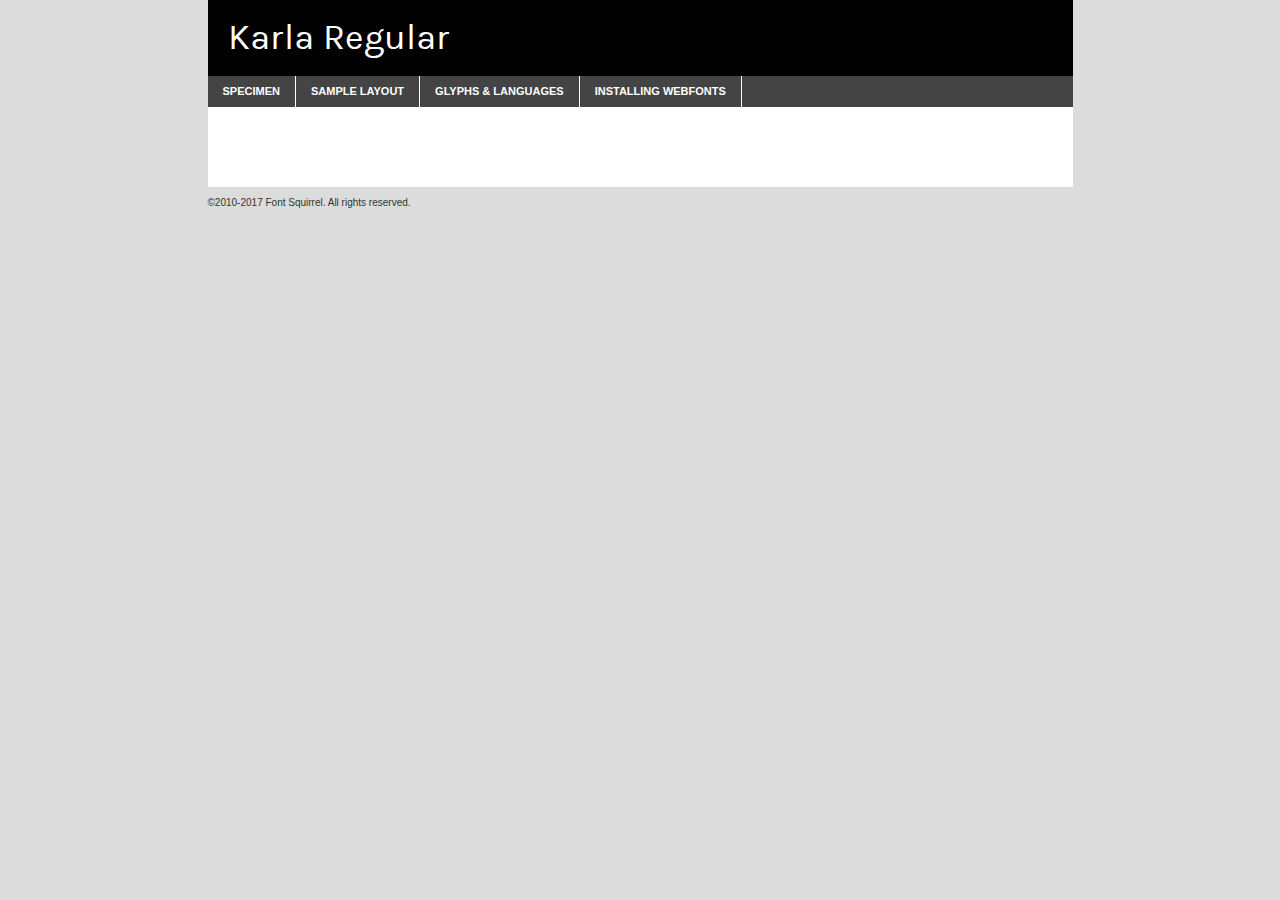
<file: fonts/karla/karla-regular-demo.html>
<!DOCTYPE html PUBLIC "-//W3C//DTD XHTML 1.0 Transitional//EN"
	"http://www.w3.org/TR/xhtml1/DTD/xhtml1-transitional.dtd">

<html xmlns="http://www.w3.org/1999/xhtml" xml:lang="en" lang="en">
<head>
	<meta http-equiv="Content-Type" content="text/html; charset=utf-8" />
	<script src="http://ajax.googleapis.com/ajax/libs/jquery/1.7.2/jquery.min.js" type="text/javascript" charset="utf-8"></script>
	<script type="text/javascript">
	(function($){$.fn.easyTabs=function(option){var param=jQuery.extend({fadeSpeed:"fast",defaultContent:1,activeClass:'active'},option);$(this).each(function(){var thisId="#"+this.id;if(param.defaultContent==''){param.defaultContent=1;}
	if(typeof param.defaultContent=="number")
	{var defaultTab=$(thisId+" .tabs li:eq("+(param.defaultContent-1)+") a").attr('href').substr(1);}else{var defaultTab=param.defaultContent;}
	$(thisId+" .tabs li a").each(function(){var tabToHide=$(this).attr('href').substr(1);$("#"+tabToHide).addClass('easytabs-tab-content');});hideAll();changeContent(defaultTab);function hideAll(){$(thisId+" .easytabs-tab-content").hide();}
	function changeContent(tabId){hideAll();$(thisId+" .tabs li").removeClass(param.activeClass);$(thisId+" .tabs li a[href=#"+tabId+"]").closest('li').addClass(param.activeClass);if(param.fadeSpeed!="none")
	{$(thisId+" #"+tabId).fadeIn(param.fadeSpeed);}else{$(thisId+" #"+tabId).show();}}
	$(thisId+" .tabs li").click(function(){var tabId=$(this).find('a').attr('href').substr(1);changeContent(tabId);return false;});});}})(jQuery);
	</script>
	<link rel="stylesheet" href="specimen_files/specimen_stylesheet.css" type="text/css" charset="utf-8" />
	<link rel="stylesheet" href="stylesheet.css" type="text/css" charset="utf-8" />

	<style type="text/css">
					body{
				font-family: 'karlaregular';
							}
		</style>

	<title>Karla Regular Specimen</title>
	
	
	<script type="text/javascript" charset="utf-8">
		$(document).ready(function() {
			$('#container').easyTabs({defaultContent:1});
		});
	</script>
</head>

<body>
<div id="container">
	<div id="header">
		Karla Regular	</div>
	<ul class="tabs">
		<li><a href="#specimen">Specimen</a></li>
		<li><a href="#layout">Sample Layout</a></li>
				<li><a href="#glyphs">Glyphs &amp; Languages</a></li>
		<li><a href="#installing">Installing Webfonts</a></li>
		
	</ul>
	
	<div id="main_content">

		
			<div id="specimen">
		
				<div class="section">
					<div class="grid12 firstcol">
						<div class="huge">AaBb</div>
					</div>
				</div>
		
				<div class="section">
					<div class="glyph_range">A&#x200B;B&#x200b;C&#x200b;D&#x200b;E&#x200b;F&#x200b;G&#x200b;H&#x200b;I&#x200b;J&#x200b;K&#x200b;L&#x200b;M&#x200b;N&#x200b;O&#x200b;P&#x200b;Q&#x200b;R&#x200b;S&#x200b;T&#x200b;U&#x200b;V&#x200b;W&#x200b;X&#x200b;Y&#x200b;Z&#x200b;a&#x200b;b&#x200b;c&#x200b;d&#x200b;e&#x200b;f&#x200b;g&#x200b;h&#x200b;i&#x200b;j&#x200b;k&#x200b;l&#x200b;m&#x200b;n&#x200b;o&#x200b;p&#x200b;q&#x200b;r&#x200b;s&#x200b;t&#x200b;u&#x200b;v&#x200b;w&#x200b;x&#x200b;y&#x200b;z&#x200b;1&#x200b;2&#x200b;3&#x200b;4&#x200b;5&#x200b;6&#x200b;7&#x200b;8&#x200b;9&#x200b;0&#x200b;&amp;&#x200b;.&#x200b;,&#x200b;?&#x200b;!&#x200b;&#64;&#x200b;(&#x200b;)&#x200b;#&#x200b;$&#x200b;%&#x200b;*&#x200b;+&#x200b;-&#x200b;=&#x200b;:&#x200b;;</div>
				</div>
				<div class="section">
					<div class="grid12 firstcol">
						<table class="sample_table">
							<tr><td>10</td><td class="size10">abcdefghijklmnopqrstuvwxyzABCDEFGHIJKLMNOPQRSTUVWXYZ0123456789abcdefghijklmnopqrstuvwxyzABCDEFGHIJKLMNOPQRSTUVWXYZ0123456789abcdefghijklmnopqrstuvwxyzABCDEFGHIJKLMNOPQRSTUVWXYZ</td></tr>
							<tr><td>11</td><td class="size11">abcdefghijklmnopqrstuvwxyzABCDEFGHIJKLMNOPQRSTUVWXYZ0123456789abcdefghijklmnopqrstuvwxyzABCDEFGHIJKLMNOPQRSTUVWXYZ0123456789abcdefghijklmnopqrstuvwxyzABCDEFGHIJKLMNOPQRSTUVWXYZ</td></tr>
							<tr><td>12</td><td class="size12">abcdefghijklmnopqrstuvwxyzABCDEFGHIJKLMNOPQRSTUVWXYZ0123456789abcdefghijklmnopqrstuvwxyzABCDEFGHIJKLMNOPQRSTUVWXYZ0123456789abcdefghijklmnopqrstuvwxyzABCDEFGHIJKLMNOPQRSTUVWXYZ</td></tr>
							<tr><td>13</td><td class="size13">abcdefghijklmnopqrstuvwxyzABCDEFGHIJKLMNOPQRSTUVWXYZ0123456789abcdefghijklmnopqrstuvwxyzABCDEFGHIJKLMNOPQRSTUVWXYZ0123456789abcdefghijklmnopqrstuvwxyzABCDEFGHIJKLMNOPQRSTUVWXYZ</td></tr>
							<tr><td>14</td><td class="size14">abcdefghijklmnopqrstuvwxyzABCDEFGHIJKLMNOPQRSTUVWXYZ0123456789abcdefghijklmnopqrstuvwxyzABCDEFGHIJKLMNOPQRSTUVWXYZ0123456789abcdefghijklmnopqrstuvwxyzABCDEFGHIJKLMNOPQRSTUVWXYZ</td></tr>
							<tr><td>16</td><td class="size16">abcdefghijklmnopqrstuvwxyzABCDEFGHIJKLMNOPQRSTUVWXYZ0123456789abcdefghijklmnopqrstuvwxyzABCDEFGHIJKLMNOPQRSTUVWXYZ</td></tr>
							<tr><td>18</td><td class="size18">abcdefghijklmnopqrstuvwxyzABCDEFGHIJKLMNOPQRSTUVWXYZ0123456789abcdefghijklmnopqrstuvwxyzABCDEFGHIJKLMNOPQRSTUVWXYZ</td></tr>
							<tr><td>20</td><td class="size20">abcdefghijklmnopqrstuvwxyzABCDEFGHIJKLMNOPQRSTUVWXYZ0123456789abcdefghijklmnopqrstuvwxyzABCDEFGHIJKLMNOPQRSTUVWXYZ</td></tr>
							<tr><td>24</td><td class="size24">abcdefghijklmnopqrstuvwxyzABCDEFGHIJKLMNOPQRSTUVWXYZ0123456789abcdefghijklmnopqrstuvwxyzABCDEFGHIJKLMNOPQRSTUVWXYZ</td></tr>
							<tr><td>30</td><td class="size30">abcdefghijklmnopqrstuvwxyzABCDEFGHIJKLMNOPQRSTUVWXYZ0123456789abcdefghijklmnopqrstuvwxyzABCDEFGHIJKLMNOPQRSTUVWXYZ</td></tr>
							<tr><td>36</td><td class="size36">abcdefghijklmnopqrstuvwxyzABCDEFGHIJKLMNOPQRSTUVWXYZ0123456789abcdefghijklmnopqrstuvwxyzABCDEFGHIJKLMNOPQRSTUVWXYZ</td></tr>
							<tr><td>48</td><td class="size48">abcdefghijklmnopqrstuvwxyzABCDEFGHIJKLMNOPQRSTUVWXYZ0123456789abcdefghijklmnopqrstuvwxyzABCDEFGHIJKLMNOPQRSTUVWXYZ</td></tr>
							<tr><td>60</td><td class="size60">abcdefghijklmnopqrstuvwxyzABCDEFGHIJKLMNOPQRSTUVWXYZ0123456789abcdefghijklmnopqrstuvwxyzABCDEFGHIJKLMNOPQRSTUVWXYZ</td></tr>
							<tr><td>72</td><td class="size72">abcdefghijklmnopqrstuvwxyzABCDEFGHIJKLMNOPQRSTUVWXYZ0123456789abcdefghijklmnopqrstuvwxyzABCDEFGHIJKLMNOPQRSTUVWXYZ</td></tr>
							<tr><td>90</td><td class="size90">abcdefghijklmnopqrstuvwxyzABCDEFGHIJKLMNOPQRSTUVWXYZ0123456789abcdefghijklmnopqrstuvwxyzABCDEFGHIJKLMNOPQRSTUVWXYZ</td></tr>
						</table>
				
					</div>
			
				</div>
		
		
		
								<div class="section" id="bodycomparison">


										<div id="xheight">
				<div class="fontbody">&#x25FC;&#x25FC;&#x25FC;&#x25FC;&#x25FC;&#x25FC;&#x25FC;&#x25FC;&#x25FC;&#x25FC;&#x25FC;&#x25FC;&#x25FC;&#x25FC;&#x25FC;&#x25FC;&#x25FC;&#x25FC;&#x25FC;&#x25FC;&#x25FC;&#x25FC;&#x25FC;&#x25FC;&#x25FC;&#x25FC;&#x25FC;&#x25FC;&#x25FC;&#x25FC;&#x25FC;&#x25FC;&#x25FC;&#x25FC;&#x25FC;&#x25FC;&#x25FC;&#x25FC;&#x25FC;&#x25FC;&#x25FC;&#x25FC;&#x25FC;&#x25FC;&#x25FC;&#x25FC;&#x25FC;&#x25FC;&#x25FC;&#x25FC;&#x25FC;&#x25FC;&#x25FC;&#x25FC;&#x25FC;&#x25FC;&#x25FC;&#x25FC;&#x25FC;&#x25FC;&#x25FC;&#x25FC;&#x25FC;&#x25FC;&#x25FC;&#x25FC;&#x25FC;&#x25FC;&#x25FC;&#x25FC;&#x25FC;&#x25FC;&#x25FC;&#x25FC;&#x25FC;&#x25FC;&#x25FC;&#x25FC;&#x25FC;&#x25FC;&#x25FC;&#x25FC;&#x25FC;&#x25FC;&#x25FC;&#x25FC;&#x25FC;&#x25FC;&#x25FC;&#x25FC;&#x25FC;&#x25FC;&#x25FC;&#x25FC;&#x25FC;&#x25FC;&#x25FC;&#x25FC;&#x25FC;body</div><div class="arialbody">body</div><div class="verdanabody">body</div><div class="georgiabody">body</div></div>
										<div class="fontbody" style="z-index:1">
											body<span>Karla Regular</span>
										</div>
										<div class="arialbody" style="z-index:1">
											body<span>Arial</span>
										</div>
										<div class="verdanabody" style="z-index:1">
											body<span>Verdana</span>
										</div>
										<div class="georgiabody" style="z-index:1">
											body<span>Georgia</span>
										</div>



								</div>
		
		
				<div class="section psample psample_row1" id="">
					
					<div class="grid2 firstcol">
						<p class="size10"><span>10.</span>Aenean lacinia bibendum nulla sed consectetur. Fusce dapibus, tellus ac cursus commodo, tortor mauris condimentum nibh, ut fermentum massa justo sit amet risus. Nullam id dolor id nibh ultricies vehicula ut id elit. Cum sociis natoque penatibus et magnis dis parturient montes, nascetur ridiculus mus. Nulla vitae elit libero, a pharetra augue.</p>
			
					</div>
					<div class="grid3">
						<p class="size11"><span>11.</span>Aenean lacinia bibendum nulla sed consectetur. Fusce dapibus, tellus ac cursus commodo, tortor mauris condimentum nibh, ut fermentum massa justo sit amet risus. Nullam id dolor id nibh ultricies vehicula ut id elit. Cum sociis natoque penatibus et magnis dis parturient montes, nascetur ridiculus mus. Nulla vitae elit libero, a pharetra augue.</p>
			
					</div>
					<div class="grid3">
						<p class="size12"><span>12.</span>Aenean lacinia bibendum nulla sed consectetur. Fusce dapibus, tellus ac cursus commodo, tortor mauris condimentum nibh, ut fermentum massa justo sit amet risus. Nullam id dolor id nibh ultricies vehicula ut id elit. Cum sociis natoque penatibus et magnis dis parturient montes, nascetur ridiculus mus. Nulla vitae elit libero, a pharetra augue.</p>
			
					</div>
					<div class="grid4">
						<p class="size13"><span>13.</span>Aenean lacinia bibendum nulla sed consectetur. Fusce dapibus, tellus ac cursus commodo, tortor mauris condimentum nibh, ut fermentum massa justo sit amet risus. Nullam id dolor id nibh ultricies vehicula ut id elit. Cum sociis natoque penatibus et magnis dis parturient montes, nascetur ridiculus mus. Nulla vitae elit libero, a pharetra augue.</p>
			
					</div>
					<div class="white_blend"></div>
					
				</div>
				<div class="section psample psample_row2" id="">
					<div class="grid3 firstcol">
						<p class="size14"><span>14.</span>Aenean lacinia bibendum nulla sed consectetur. Fusce dapibus, tellus ac cursus commodo, tortor mauris condimentum nibh, ut fermentum massa justo sit amet risus. Nullam id dolor id nibh ultricies vehicula ut id elit. Cum sociis natoque penatibus et magnis dis parturient montes, nascetur ridiculus mus. Nulla vitae elit libero, a pharetra augue.</p>
			
					</div>
					<div class="grid4">
						<p class="size16"><span>16.</span>Aenean lacinia bibendum nulla sed consectetur. Fusce dapibus, tellus ac cursus commodo, tortor mauris condimentum nibh, ut fermentum massa justo sit amet risus. Nullam id dolor id nibh ultricies vehicula ut id elit. Cum sociis natoque penatibus et magnis dis parturient montes, nascetur ridiculus mus. Nulla vitae elit libero, a pharetra augue.</p>
			
					</div>
					<div class="grid5">
						<p class="size18"><span>18.</span>Aenean lacinia bibendum nulla sed consectetur. Fusce dapibus, tellus ac cursus commodo, tortor mauris condimentum nibh, ut fermentum massa justo sit amet risus. Nullam id dolor id nibh ultricies vehicula ut id elit. Cum sociis natoque penatibus et magnis dis parturient montes, nascetur ridiculus mus. Nulla vitae elit libero, a pharetra augue.</p>
			
					</div>

					<div class="white_blend"></div>

				</div>
				
				<div class="section psample psample_row3" id="">
					<div class="grid5 firstcol">
						<p class="size20"><span>20.</span>Aenean lacinia bibendum nulla sed consectetur. Fusce dapibus, tellus ac cursus commodo, tortor mauris condimentum nibh, ut fermentum massa justo sit amet risus. Nullam id dolor id nibh ultricies vehicula ut id elit. Cum sociis natoque penatibus et magnis dis parturient montes, nascetur ridiculus mus. Nulla vitae elit libero, a pharetra augue.</p>
					</div>
					<div class="grid7">
						<p class="size24"><span>24.</span>Aenean lacinia bibendum nulla sed consectetur. Fusce dapibus, tellus ac cursus commodo, tortor mauris condimentum nibh, ut fermentum massa justo sit amet risus. Nullam id dolor id nibh ultricies vehicula ut id elit. Cum sociis natoque penatibus et magnis dis parturient montes, nascetur ridiculus mus. Nulla vitae elit libero, a pharetra augue.</p>
					</div>
					
					<div class="white_blend"></div>
					
				</div>
				
				<div class="section psample psample_row4" id="">
					<div class="grid12 firstcol">
						<p class="size30"><span>30.</span>Aenean lacinia bibendum nulla sed consectetur. Fusce dapibus, tellus ac cursus commodo, tortor mauris condimentum nibh, ut fermentum massa justo sit amet risus. Nullam id dolor id nibh ultricies vehicula ut id elit. Cum sociis natoque penatibus et magnis dis parturient montes, nascetur ridiculus mus. Nulla vitae elit libero, a pharetra augue.</p>
					</div>
					<div class="white_blend"></div>
					
				</div>
				
				
				
				<div class="section psample psample_row1 fullreverse">
					<div class="grid2 firstcol">
						<p class="size10"><span>10.</span>Aenean lacinia bibendum nulla sed consectetur. Fusce dapibus, tellus ac cursus commodo, tortor mauris condimentum nibh, ut fermentum massa justo sit amet risus. Nullam id dolor id nibh ultricies vehicula ut id elit. Cum sociis natoque penatibus et magnis dis parturient montes, nascetur ridiculus mus. Nulla vitae elit libero, a pharetra augue.</p>
			
					</div>
					<div class="grid3">
						<p class="size11"><span>11.</span>Aenean lacinia bibendum nulla sed consectetur. Fusce dapibus, tellus ac cursus commodo, tortor mauris condimentum nibh, ut fermentum massa justo sit amet risus. Nullam id dolor id nibh ultricies vehicula ut id elit. Cum sociis natoque penatibus et magnis dis parturient montes, nascetur ridiculus mus. Nulla vitae elit libero, a pharetra augue.</p>
			
					</div>
					<div class="grid3">
						<p class="size12"><span>12.</span>Aenean lacinia bibendum nulla sed consectetur. Fusce dapibus, tellus ac cursus commodo, tortor mauris condimentum nibh, ut fermentum massa justo sit amet risus. Nullam id dolor id nibh ultricies vehicula ut id elit. Cum sociis natoque penatibus et magnis dis parturient montes, nascetur ridiculus mus. Nulla vitae elit libero, a pharetra augue.</p>
			
					</div>
					<div class="grid4">
						<p class="size13"><span>13.</span>Aenean lacinia bibendum nulla sed consectetur. Fusce dapibus, tellus ac cursus commodo, tortor mauris condimentum nibh, ut fermentum massa justo sit amet risus. Nullam id dolor id nibh ultricies vehicula ut id elit. Cum sociis natoque penatibus et magnis dis parturient montes, nascetur ridiculus mus. Nulla vitae elit libero, a pharetra augue.</p>
			
					</div>
					<div class="black_blend"></div>
					
				</div>
				
				<div class="section psample psample_row2 fullreverse">
					<div class="grid3 firstcol">
						<p class="size14"><span>14.</span>Aenean lacinia bibendum nulla sed consectetur. Fusce dapibus, tellus ac cursus commodo, tortor mauris condimentum nibh, ut fermentum massa justo sit amet risus. Nullam id dolor id nibh ultricies vehicula ut id elit. Cum sociis natoque penatibus et magnis dis parturient montes, nascetur ridiculus mus. Nulla vitae elit libero, a pharetra augue.</p>
			
					</div>
					<div class="grid4">
						<p class="size16"><span>16.</span>Aenean lacinia bibendum nulla sed consectetur. Fusce dapibus, tellus ac cursus commodo, tortor mauris condimentum nibh, ut fermentum massa justo sit amet risus. Nullam id dolor id nibh ultricies vehicula ut id elit. Cum sociis natoque penatibus et magnis dis parturient montes, nascetur ridiculus mus. Nulla vitae elit libero, a pharetra augue.</p>
			
					</div>
					<div class="grid5">
						<p class="size18"><span>18.</span>Aenean lacinia bibendum nulla sed consectetur. Fusce dapibus, tellus ac cursus commodo, tortor mauris condimentum nibh, ut fermentum massa justo sit amet risus. Nullam id dolor id nibh ultricies vehicula ut id elit. Cum sociis natoque penatibus et magnis dis parturient montes, nascetur ridiculus mus. Nulla vitae elit libero, a pharetra augue.</p>
			
					</div>
					<div class="black_blend"></div>

				</div>
				
				<div class="section psample fullreverse psample_row3" id="">
					<div class="grid5 firstcol">
						<p class="size20"><span>20.</span>Aenean lacinia bibendum nulla sed consectetur. Fusce dapibus, tellus ac cursus commodo, tortor mauris condimentum nibh, ut fermentum massa justo sit amet risus. Nullam id dolor id nibh ultricies vehicula ut id elit. Cum sociis natoque penatibus et magnis dis parturient montes, nascetur ridiculus mus. Nulla vitae elit libero, a pharetra augue.</p>
					</div>
					<div class="grid7">
						<p class="size24"><span>24.</span>Aenean lacinia bibendum nulla sed consectetur. Fusce dapibus, tellus ac cursus commodo, tortor mauris condimentum nibh, ut fermentum massa justo sit amet risus. Nullam id dolor id nibh ultricies vehicula ut id elit. Cum sociis natoque penatibus et magnis dis parturient montes, nascetur ridiculus mus. Nulla vitae elit libero, a pharetra augue.</p>
					</div>
					
					<div class="black_blend"></div>
					
				</div>
				
				<div class="section psample fullreverse psample_row4" id="" style="border-bottom: 20px #000 solid;">
					<div class="grid12 firstcol">
						<p class="size30"><span>30.</span>Aenean lacinia bibendum nulla sed consectetur. Fusce dapibus, tellus ac cursus commodo, tortor mauris condimentum nibh, ut fermentum massa justo sit amet risus. Nullam id dolor id nibh ultricies vehicula ut id elit. Cum sociis natoque penatibus et magnis dis parturient montes, nascetur ridiculus mus. Nulla vitae elit libero, a pharetra augue.</p>
					</div>
					<div class="black_blend"></div>
					
				</div>
				
				
				
				
			</div>
			
			<div id="layout">
				
				<div class="section">
					
					<div class="grid12 firstcol">
						<h1>Lorem Ipsum Dolor</h1>
						<h2>Etiam porta sem malesuada magna mollis euismod</h2>
						
						<p class="byline">By <a href="#link">Aenean Lacinia</a></p>
					</div>
				</div>
				<div class="section">
					<div class="grid8 firstcol">
						<p class="large">Donec sed odio dui. Morbi leo risus, porta ac consectetur ac, vestibulum at eros. Fusce dapibus, tellus ac cursus commodo, tortor mauris condimentum nibh, ut fermentum massa justo sit amet risus. </p>

						
						<h3>Pellentesque ornare sem</h3>

						<p>Maecenas sed diam eget risus varius blandit sit amet non magna. Maecenas faucibus mollis interdum. Donec ullamcorper nulla non metus auctor fringilla. Nullam id dolor id nibh ultricies vehicula ut id elit. Nullam id dolor id nibh ultricies vehicula ut id elit. </p>

						<p>Aenean eu leo quam. Pellentesque ornare sem lacinia quam venenatis vestibulum. Lorem ipsum dolor sit amet, consectetur adipiscing elit. Cum sociis natoque penatibus et magnis dis parturient montes, nascetur ridiculus mus. </p>

						<p>Nulla vitae elit libero, a pharetra augue. Praesent commodo cursus magna, vel scelerisque nisl consectetur et. Aenean lacinia bibendum nulla sed consectetur. </p>

						<p>Nullam quis risus eget urna mollis ornare vel eu leo. Nullam quis risus eget urna mollis ornare vel eu leo. Maecenas sed diam eget risus varius blandit sit amet non magna. Donec ullamcorper nulla non metus auctor fringilla. </p>

						<h3>Cras mattis consectetur</h3>

						<p>Aenean eu leo quam. Pellentesque ornare sem lacinia quam venenatis vestibulum. Aenean lacinia bibendum nulla sed consectetur. Integer posuere erat a ante venenatis dapibus posuere velit aliquet. Cras mattis consectetur purus sit amet fermentum. </p>

						<p>Nullam id dolor id nibh ultricies vehicula ut id elit. Nullam quis risus eget urna mollis ornare vel eu leo. Cras mattis consectetur purus sit amet fermentum.</p>
					</div>
					
					<div class="grid4 sidebar">
						
						<div class="box reverse">
							<p class="last">Nullam quis risus eget urna mollis ornare vel eu leo. Donec ullamcorper nulla non metus auctor fringilla. Cras mattis consectetur purus sit amet fermentum. Sed posuere consectetur est at lobortis. Lorem ipsum dolor sit amet, consectetur adipiscing elit. </p>
						</div>
						
						<p class="caption">Maecenas sed diam eget risus varius.</p>

						<p>Vestibulum id ligula porta felis euismod semper. Integer posuere erat a ante venenatis dapibus posuere velit aliquet. Vestibulum id ligula porta felis euismod semper. Sed posuere consectetur est at lobortis. Maecenas sed diam eget risus varius blandit sit amet non magna. Fusce dapibus, tellus ac cursus commodo, tortor mauris condimentum nibh, ut fermentum massa justo sit amet risus. </p>

					

						<p>Duis mollis, est non commodo luctus, nisi erat porttitor ligula, eget lacinia odio sem nec elit. Aenean lacinia bibendum nulla sed consectetur. Vivamus sagittis lacus vel augue laoreet rutrum faucibus dolor auctor. Aenean lacinia bibendum nulla sed consectetur. Nullam quis risus eget urna mollis ornare vel eu leo. </p>

						<p>Praesent commodo cursus magna, vel scelerisque nisl consectetur et. Donec ullamcorper nulla non metus auctor fringilla. Maecenas faucibus mollis interdum. Fusce dapibus, tellus ac cursus commodo, tortor mauris condimentum nibh, ut fermentum massa justo sit amet risus. </p>

					</div>
				</div>
				
			</div>


			



		<div id="glyphs">
			<div class="section">
				<div class="grid12 firstcol">
			
				<h1>Language Support</h1>
				<p>The subset of Karla Regular in this kit supports the following languages:<br />
			
					English, Arrernte, Bislama, Cebuano, Fijian, Gilbertese, Hmong, Ibanag, Iloko_ilokano, Interglossa_glosa, Interlingua, Lojban, Norfolk_pitcairnese, Oromo, Rotokas, Seychelles_creole, Shona, Somali, Southern_ndebele, Swahili, Swati_swazi, Tok_pisin, Warlpiri, Xhosa, Zulu, Latinbasic, Ubasic, Demo				</p>
				<h1>Glyph Chart</h1>
				<p>The subset of Karla Regular in this kit includes all the glyphs listed below. Unicode entities are included above each glyph to help you insert individual characters into your layout.</p>
				<div id="glyph_chart">
			
																				 <div><p>&amp;#13;</p>&#13;</div>
																				 <div><p>&amp;#32;</p>&#32;</div>
																				 <div><p>&amp;#33;</p>&#33;</div>
																				 <div><p>&amp;#34;</p>&#34;</div>
																				 <div><p>&amp;#35;</p>&#35;</div>
																				 <div><p>&amp;#36;</p>&#36;</div>
																				 <div><p>&amp;#37;</p>&#37;</div>
																				 <div><p>&amp;#38;</p>&#38;</div>
																				 <div><p>&amp;#39;</p>&#39;</div>
																				 <div><p>&amp;#40;</p>&#40;</div>
																				 <div><p>&amp;#41;</p>&#41;</div>
																				 <div><p>&amp;#42;</p>&#42;</div>
																				 <div><p>&amp;#43;</p>&#43;</div>
																				 <div><p>&amp;#44;</p>&#44;</div>
																				 <div><p>&amp;#45;</p>&#45;</div>
																				 <div><p>&amp;#46;</p>&#46;</div>
																				 <div><p>&amp;#47;</p>&#47;</div>
																				 <div><p>&amp;#48;</p>&#48;</div>
																				 <div><p>&amp;#49;</p>&#49;</div>
																				 <div><p>&amp;#50;</p>&#50;</div>
																				 <div><p>&amp;#51;</p>&#51;</div>
																				 <div><p>&amp;#52;</p>&#52;</div>
																				 <div><p>&amp;#53;</p>&#53;</div>
																				 <div><p>&amp;#54;</p>&#54;</div>
																				 <div><p>&amp;#55;</p>&#55;</div>
																				 <div><p>&amp;#56;</p>&#56;</div>
																				 <div><p>&amp;#57;</p>&#57;</div>
																				 <div><p>&amp;#58;</p>&#58;</div>
																				 <div><p>&amp;#59;</p>&#59;</div>
																				 <div><p>&amp;#60;</p>&#60;</div>
																				 <div><p>&amp;#61;</p>&#61;</div>
																				 <div><p>&amp;#62;</p>&#62;</div>
																				 <div><p>&amp;#63;</p>&#63;</div>
																				 <div><p>&amp;#64;</p>&#64;</div>
																				 <div><p>&amp;#65;</p>&#65;</div>
																				 <div><p>&amp;#66;</p>&#66;</div>
																				 <div><p>&amp;#67;</p>&#67;</div>
																				 <div><p>&amp;#68;</p>&#68;</div>
																				 <div><p>&amp;#69;</p>&#69;</div>
																				 <div><p>&amp;#70;</p>&#70;</div>
																				 <div><p>&amp;#71;</p>&#71;</div>
																				 <div><p>&amp;#72;</p>&#72;</div>
																				 <div><p>&amp;#73;</p>&#73;</div>
																				 <div><p>&amp;#74;</p>&#74;</div>
																				 <div><p>&amp;#75;</p>&#75;</div>
																				 <div><p>&amp;#76;</p>&#76;</div>
																				 <div><p>&amp;#77;</p>&#77;</div>
																				 <div><p>&amp;#78;</p>&#78;</div>
																				 <div><p>&amp;#79;</p>&#79;</div>
																				 <div><p>&amp;#80;</p>&#80;</div>
																				 <div><p>&amp;#81;</p>&#81;</div>
																				 <div><p>&amp;#82;</p>&#82;</div>
																				 <div><p>&amp;#83;</p>&#83;</div>
																				 <div><p>&amp;#84;</p>&#84;</div>
																				 <div><p>&amp;#85;</p>&#85;</div>
																				 <div><p>&amp;#86;</p>&#86;</div>
																				 <div><p>&amp;#87;</p>&#87;</div>
																				 <div><p>&amp;#88;</p>&#88;</div>
																				 <div><p>&amp;#89;</p>&#89;</div>
																				 <div><p>&amp;#90;</p>&#90;</div>
																				 <div><p>&amp;#91;</p>&#91;</div>
																				 <div><p>&amp;#92;</p>&#92;</div>
																				 <div><p>&amp;#93;</p>&#93;</div>
																				 <div><p>&amp;#94;</p>&#94;</div>
																				 <div><p>&amp;#95;</p>&#95;</div>
																				 <div><p>&amp;#96;</p>&#96;</div>
																				 <div><p>&amp;#97;</p>&#97;</div>
																				 <div><p>&amp;#98;</p>&#98;</div>
																				 <div><p>&amp;#99;</p>&#99;</div>
																				 <div><p>&amp;#100;</p>&#100;</div>
																				 <div><p>&amp;#101;</p>&#101;</div>
																				 <div><p>&amp;#102;</p>&#102;</div>
																				 <div><p>&amp;#103;</p>&#103;</div>
																				 <div><p>&amp;#104;</p>&#104;</div>
																				 <div><p>&amp;#105;</p>&#105;</div>
																				 <div><p>&amp;#106;</p>&#106;</div>
																				 <div><p>&amp;#107;</p>&#107;</div>
																				 <div><p>&amp;#108;</p>&#108;</div>
																				 <div><p>&amp;#109;</p>&#109;</div>
																				 <div><p>&amp;#110;</p>&#110;</div>
																				 <div><p>&amp;#111;</p>&#111;</div>
																				 <div><p>&amp;#112;</p>&#112;</div>
																				 <div><p>&amp;#113;</p>&#113;</div>
																				 <div><p>&amp;#114;</p>&#114;</div>
																				 <div><p>&amp;#115;</p>&#115;</div>
																				 <div><p>&amp;#116;</p>&#116;</div>
																				 <div><p>&amp;#117;</p>&#117;</div>
																				 <div><p>&amp;#118;</p>&#118;</div>
																				 <div><p>&amp;#119;</p>&#119;</div>
																				 <div><p>&amp;#120;</p>&#120;</div>
																				 <div><p>&amp;#121;</p>&#121;</div>
																				 <div><p>&amp;#122;</p>&#122;</div>
																				 <div><p>&amp;#123;</p>&#123;</div>
																				 <div><p>&amp;#124;</p>&#124;</div>
																				 <div><p>&amp;#125;</p>&#125;</div>
																				 <div><p>&amp;#126;</p>&#126;</div>
																				 <div><p>&amp;#160;</p>&#160;</div>
																				 <div><p>&amp;#163;</p>&#163;</div>
																				 <div><p>&amp;#168;</p>&#168;</div>
																				 <div><p>&amp;#173;</p>&#173;</div>
																				 <div><p>&amp;#180;</p>&#180;</div>
																				 <div><p>&amp;#710;</p>&#710;</div>
																				 <div><p>&amp;#732;</p>&#732;</div>
																				 <div><p>&amp;#8192;</p>&#8192;</div>
																				 <div><p>&amp;#8193;</p>&#8193;</div>
																				 <div><p>&amp;#8194;</p>&#8194;</div>
																				 <div><p>&amp;#8195;</p>&#8195;</div>
																				 <div><p>&amp;#8196;</p>&#8196;</div>
																				 <div><p>&amp;#8197;</p>&#8197;</div>
																				 <div><p>&amp;#8198;</p>&#8198;</div>
																				 <div><p>&amp;#8199;</p>&#8199;</div>
																				 <div><p>&amp;#8200;</p>&#8200;</div>
																				 <div><p>&amp;#8201;</p>&#8201;</div>
																				 <div><p>&amp;#8202;</p>&#8202;</div>
																				 <div><p>&amp;#8208;</p>&#8208;</div>
																				 <div><p>&amp;#8209;</p>&#8209;</div>
																				 <div><p>&amp;#8210;</p>&#8210;</div>
																				 <div><p>&amp;#8211;</p>&#8211;</div>
																				 <div><p>&amp;#8212;</p>&#8212;</div>
																				 <div><p>&amp;#8216;</p>&#8216;</div>
																				 <div><p>&amp;#8217;</p>&#8217;</div>
																				 <div><p>&amp;#8239;</p>&#8239;</div>
																				 <div><p>&amp;#8287;</p>&#8287;</div>
																				 <div><p>&amp;#9724;</p>&#9724;</div>
																																						</div>	
				</div>
		
		
			</div>
		</div>
		
		
		<div id="specs">
			
		</div>
	
		<div id="installing">
			<div class="section">
				<div class="grid7 firstcol">
					<h1>Installing Webfonts</h1>
					
					<p>Webfonts are supported by all major browser platforms but not all in the same way. There are currently four different font formats that must be included in order to target all browsers. This includes TTF, WOFF, EOT and SVG.</p>
					
					<h2>1. Upload your webfonts</h2>
					<p>You must upload your webfont kit to your website. They should be in or near the same directory as your CSS files.</p>
					
					<h2>2. Include the webfont stylesheet</h2>
					<p>A special CSS @font-face declaration helps the various browsers select the appropriate font it needs without causing you a bunch of headaches. Learn more about this syntax by reading the <a href="https://www.fontspring.com/blog/further-hardening-of-the-bulletproof-syntax">Fontspring blog post</a> about it. The code for it is as follows:</p>


<code>
@font-face{ 
	font-family: 'MyWebFont';
	src: url('WebFont.eot');
	src: url('WebFont.eot?#iefix') format('embedded-opentype'),
	     url('WebFont.woff') format('woff'),
	     url('WebFont.ttf') format('truetype'),
	     url('WebFont.svg#webfont') format('svg');
}
</code>

	<p>We've already gone ahead and generated the code for you. All you have to do is link to the stylesheet in your HTML, like this:</p>
	<code>&lt;link rel=&quot;stylesheet&quot; href=&quot;stylesheet.css&quot; type=&quot;text/css&quot; charset=&quot;utf-8&quot; /&gt;</code>

					<h2>3. Modify your own stylesheet</h2>
					<p>To take advantage of your new fonts, you must tell your stylesheet to use them. Look at the original @font-face declaration above and find the property called "font-family." The name linked there will be what you use to reference the font. Prepend that webfont name to the font stack in the "font-family" property, inside the selector you want to change. For example:</p>
<code>p { font-family: 'WebFont', Arial, sans-serif; }</code>

<h2>4. Test</h2>
<p>Getting webfonts to work cross-browser <em>can</em> be tricky. Use the information in the sidebar to help you if you find that fonts aren't loading in a particular browser.</p>
				</div>
				
				<div class="grid5 sidebar">
					<div class="box">
						<h2>Troubleshooting<br />Font-Face Problems</h2>
						<p>Having trouble getting your webfonts to load in your new website? Here are some tips to sort out what might be the problem.</p>

						<h3>Fonts not showing in any browser</h3>

						<p>This sounds like you need to work on the plumbing. You either did not upload the fonts to the correct directory, or you did not link the fonts properly in the CSS. If you've confirmed that all this is correct and you still have a problem, take a look at your .htaccess file and see if requests are getting intercepted.</p>

						<h3>Fonts not loading in iPhone or iPad</h3>

						<p>The most common problem here is that you are serving the fonts from an IIS server. IIS refuses to serve files that have unknown MIME types. If that is the case, you must set the MIME type for SVG to "image/svg+xml" in the server settings. Follow these instructions from Microsoft if you need help.</p>

						<h3>Fonts not loading in Firefox</h3>

						<p>The primary reason for this failure? You are still using a version Firefox older than 3.5. So upgrade already! If that isn't it, then you are very likely serving fonts from a different domain. Firefox requires that all font assets be served from the same domain. Lastly it is possible that you need to add WOFF to your list of MIME types (if you are serving via IIS.)</p>

						<h3>Fonts not loading in IE</h3>

						<p>Are you looking at Internet Explorer on an actual Windows machine or are you cheating by using a service like Adobe BrowserLab? Many of these screenshot services do not render @font-face for IE. Best to test it on a real machine.</p>

						<h3>Fonts not loading in IE9</h3>

						<p>IE9, like Firefox, requires that fonts be served from the same domain as the website. Make sure that is the case.</p>
					</div>
				</div>
			</div>
			
		</div>
	
	</div>
	<div id="footer">
		<p>&copy;2010-2017 Font Squirrel. All rights reserved.</p>
	</div>
</div>
</body>
</html>
</file>
<file: css/style.css>
@import url('https://fonts.googleapis.com/css2?family=Architects+Daughter&family=Crimson+Text&family=Karla&display=swap');
@font-face {
    font-family: 'karlaregular';
    src: url('../fonts/karla/karla-regular-webfont.eot');
    src: url('../fonts/karla/karla-regular-webfont.eot?#iefix') format('embedded-opentype'),
         url('../fonts/karla/karla-regular-webfont.woff2') format('woff2'),
         url('../fonts/karla/karla-regular-webfont.woff') format('woff');
    font-weight: normal;
    font-style: normal;
}
@font-face {
	font-family: 'crimson text';
	src: url('../fonts/crimson/CrimsonText-Regular.eot');
	src: url('../fonts/crimson/CrimsonText-Regular.ttf') format('ttf'),
		url('../fonts/crimson/CrimsonText-Regular.woff') format('woff'),
		url('../fonts/crimson/CrimsonText-Regular.woff2') format('woff2');
	font-weight: normal;
    font-style: normal;
}

html, body, div, span, applet, object, iframe,
h1, h2, h3, h4, h5, h6, p, blockquote, pre,
a, abbr, acronym, address, big, cite, code,
del, dfn, em, img, ins, kbd, q, s, samp,
small, strike, strong, sub, sup, tt, var,
b, u, i, center,
dl, dt, dd, ol, ul, li,
fieldset, form, label, legend,
table, caption, tbody, tfoot, thead, tr, th, td,
article, aside, canvas, details, embed, 
figure, figcaption, footer, header, hgroup, 
menu, nav, output, ruby, section, summary,
time, mark, audio, video {
	margin: 0;
	padding: 0;
	border: 0;
	font-size: 100%;
	font: inherit;
	vertical-align: baseline;
}
/* HTML5 display-role reset for older browsers */
article, aside, details, figcaption, figure, 
footer, header, hgroup, menu, nav, section {
	display: block;
}
body {
	line-height: 1;
}
ol, ul {
	list-style: none;
}
blockquote, q {
	quotes: none;
}
blockquote:before, blockquote:after,
q:before, q:after {
	content: '';
	content: none;
}
table {
	border-collapse: collapse;
	border-spacing: 0;
}

	/*MAIN PART*/
body {
	   background: url(../images/house.jpg) fixed;
	   background-size: cover; 
	}
.animation {
	background: dodgerblue;
}
.maintext {
	    margin: 0px auto;
		width: 900px;
		text-align:justify;
		line-height: 30px;	
		background: rgba(221, 160, 221,.8);
	}
.header {
			text-align: center;
			margin-bottom: 20px;
		}
.titles {
			color: navy;
			font-size: 30px;
		}
h2 {
	margin-bottom: 15px;
}
img {
	text-align: center;
}
.indexPhoto {
	margin: 0 150px;
}
p   {
		font-size: 18px;
		margin-bottom: 20px;
	}
.info {
	padding: 0 20px;
}
span, .header {
		font-weight: 700;
	}
.mainpict {
	display: flex;
	align-items: center;
	margin: 0 auto 30px;
	position: relative;
	width: 400px;
}
#greeting {
	margin: 30px auto;
}

.photoCollection {
	max-height: 800px;
	width: 400px;
}

#fix_el, #fix_el_gall {
	position: fixed;
	top: 50%;
	left: 0px;
}
#fix_el {
	margin-top: -90px;
}
#fix_el_gall {
	margin-top: -120px;
}
.fix_block {
	border: 1px solid navy;
	margin-bottom: 0;
	padding: 5px;
	background: orchid;
}

/*TABLE-CELL-INLINE-BLOCK PART*/

.displaybox {
	box-sizing: border-box;
	border: 1px solid navy;
	padding: 5px;
}
.mainpart {
	width: 600px;
}
.shortpart {
	width: 300px;
}
.location {
	display: table-cell;
}
.minipart {
	width: 150px;
}
.font {
	font-size: 0px;
}
.displayline {
	display: inline-block;
}
/*FLOAT AND FLEXBOX PART*/
.playfloat {
	float: left;
}
.clearfix:after {
	content: " ";
	clear: both;
	display: block;
}
.flex-container {
	display: flex;
}
         /*OPACITY*/
.picturediv {
	display: inline-block; 
	font-size: 30px; 
	position: relative;
	text-align: center;
	margin-left: 30px;
}
.absolute {
	display: none;
}
.picturediv:hover>.absolute, .mainpict:hover>.absolute {
	display: block;
	position: absolute;
	width: 100%;
	height: 40px;
	margin-top: -20px;
	background-color: rgba(255, 255, 255, .7);
	top: 50%;
}
.par_color {
	color: black;
	text-align: center;
	margin-bottom: 0;
}
     /*MENU*/
.menu1 {
	font-size: 0;
	text-align: center;
	z-index: 5;
	position: relative;
	font-family: 'Architects Daughter', cursive, 'Crimson Text', serif;
}
li {
	display: inline-block;
	background: pink;
	border: 1px solid navy;
	width: 150px;
}
.menu1 li a {
	display: block;
	font-size: 20px;
	text-decoration: none;
	color: navy;
	padding: 10px 10px 10px 40px;
	position: relative;
}
.menu1 li a:hover {
	background: deeppink;
}
.menu1>li>a:before {
	content: '';
	position: absolute;
	width: 50px;
	height: 50px;
	background: url('../images/spriteicons.png') -138px -360px;
	top: 0;
	left: 5px;
}
.menu1>li+li a:before {
	background: url('../images/spriteicons.png') -10px -360px;
}
.menu1>li+li+li a:before {
	background: url('../images/spriteicons.png') -80px -360px;
}
.menu1>li+li+li+li a:before {
	left: 105px;
	background: url('../images/spriteicons.png') -192px -355px;
}
.menu1>li+li+li+li:hover>a:before {
	background: url('../images/spriteicons.png') -372px -355px;
} 
.menu1>li>ul>li:first-child>a, .menu1>li:last-child>a {
	padding: 10px 40px 10px 10px;
} 
.menu1 ul li a {
	padding: 10px 10px;
	font-family: 'karlaregular', sans-serif;
}
.menu1>li>ul>li:first-child>a:after {
	content: '';
	background: url('../images/spriteicons.png') -312px -355px;
	position: absolute;
	width: 50px;
	height: 50px;
	top: 0;
	right: 0;
}
.menu1 ul li:first-child:hover a:after {
	background: url('../images/spriteicons.png') -252px -355px;
}

.menu1 li:last-child {
	position: relative;
}
.menu1>li:last-child>ul {
	position: absolute;
	top: 100%;
	left: 400%;
	opacity: 0;
	transition: left 2s, opacity 2s steps(2);
}
.menu1>li:last-child:hover>ul {
	position: absolute;
	top: 100%;
	left: 0;
	opacity: 1;
}
.menu1 ul ul {
	position: absolute;
	top: -300%;
	left: 100%;
	transition: top 2s ease;
}
.menu1 ul ul li a {
	font-family: 'crimson text', sans-serif;
}
.menu1 ul li:first-child:hover ul {
	position: absolute;
	top: 0;
	left: 100%;
}
		/*HOVER ME*/
.hover {
	display: block;
	position: fixed;
	height: 400px;
	width: 300px;
	top: 50%;
	right: -290px;
	background: rgba(148, 0, 211, .5);
	transform: translateY(-50%) rotate(-90deg);
	transition: right 3s ease;
}
.hover:hover {
	display: block;
	position: fixed;
	height: 400px;
	width: 300px;
	top: 50%;
	right: 0;
	
	transform: translateY(-50%) rotate(-90deg);
}
.click {
	background: rgb(148, 0, 211);
	padding: 20px 20px;
}
.click p {
	text-align: center;
	margin: 0 0;
	font-size: 20px;
}

.social {
	display: inline-block;
	font-size: 0;
	transform: translate(30%) translateY(30%) rotate(45deg);
}
.social li {
	display: inline-block;
	position: relative;
	width: 90px;
	height: 90px;
	overflow: hidden;
}
.social li:hover {
	background: deeppink;
}
.social li a {
	display: block;
	padding: 40px 40px;
}
.pair1 li a:before {
	content: '';
	position: absolute;
	top: 0;
	left: -10px;
	height: 100px;
	width: 100px;
	transform: scale(0.7) rotate(45deg);
	background: url(../images/socialm.png) -17px -20px;
}
.pair1 li+li a:before {
	background: url(../images/socialm.png) -117px -20px;
}
.pair2 li a:before {
	content: '';
	position: absolute;
	top: 0;
	left: -10px;
	height: 100px;
	width: 100px;
	transform: scale(0.7) rotate(45deg);
	background: url(../images/socialm.png) -217px -20px;
}
.pair2 li+li a:before {
	background: url(../images/socialm.png) -117px -130px;
}
		/*FOOTER*/
.footer {
	display: inline-block;
	text-align: center;
	height: 300px;
	width: 200px;
	background: url(../images/spriteicons.png) -360px -10px;
}
.footer+.footer {
	background: url(../images/spriteicons.png) -581px -10px;
	margin-left: 50px;
}
.footer+.footer+.footer {
	background: url(../images/spriteicons.png) -43px -10px;
}
		/*FIGURES*/
.figures {
	background: white;
}
.el_1 {
	background: linear-gradient(-45deg, white 10%, black 10% 12%, white 12% 20%, black 20% 22%, white 22% 30%, 
		black 30% 32%, white 32% 40%, black 40% 42%, white 42% 50%, black 50% 52%, white 52% 60%, black 60% 62%, 
		white 62%);
	width: 150px;
	height: 40px;
	transform: translate(200px, 200px);
}
.el_1:before, .el_1:after {
	content: '';
	display: block;
	background: white;
	width: 30px;
	height: 60px;
	transform: translate(-30px, -45px);
	border-radius: 30px 0 0 0;
}
.el_1:after {
	transform: translate(-30px, -33px);
	border-radius: 0 0 0 30px;
}
/* конец первой фигуры*/

.el_2 {
	width: 150px;
	height: 150px;
	display: inline-block;
	margin: 50px;
	transform: translate(600px, 200px);
}
.circle {
	width: 100px;
	height: 100px;
	background: radial-gradient(rgba(148, 0, 211, 0) 30%, rgb(148,0,211) 10%);
}
.circle:before {
	content: '';
	display: inline-block;
	width: 0;
	transform: translate(330%, 0);
	border-left: 30px solid rgb(148,0,211);
	border-top: 50px solid rgba(0, 0, 0, 0);
	border-bottom: 50px solid rgba(0, 0, 0, 0);
}
.circle:after {
	content: '';
	display: inline-block;
	width: 0;
	transform: translate(-200%, 0);
	border-top: 50px solid rgba(0, 0, 0, 0);
	border-bottom: 50px solid rgba(0, 0, 0, 0);
	border-right: 30px solid rgb(148,0,211);
}
/*конец второй фигуры*/


.el_3 {
	background: radial-gradient(circle at 350px, rgba(255,255,255, 0) 7%, rgb(255,255,255) 7% 100%);
	width: 400px;
	height: 70px;
	border-radius:0 10% 10% 0/0 50% 50% 0;
	transform: translate(300px, 400px) rotate(45deg);
}
.el_3:before {
	content: '';
	background: rgba(0,0,0,0);
	display: block;
	width: 180px;
	height: 130px;
	border-right: 50px solid white;
	border-top: 40px solid white;
	border-bottom: 40px solid white;
	border-radius: 50% 30% 30% 50%/ 40% 30% 30% 40%;
	transform: translate(-230px, -65px);
} 
/*конец третьей фигуры*/
.el_4 {
	background: brown;
	width: 20px;
	height: 600px;
	transform: translate(400px, 800px);
}
.el_4:before {
	content: ' ';
	height: 600px;
	width: 400px;
	border-left: 150px solid blue;
	border-radius: 50%;
	display: block;
	transform: translate(-50%, 0);
}
.el_4:after {
	content: ' ';
	display: block;
	width: 350px;
	height: 350px;
	background: radial-gradient(circle at 0 100%, rgba(0,0,0,0) 70%, blue 70%);
	transform: translate(-45%,-170%) rotate(45deg);
}
.flag {
	width: 0;
	border: 40px solid black;
	border-right: 40px solid transparent;
	border-left: 70px solid black;
	transform: translate(18%, -750%);
}
.base {
	background: grey;
	width: 700px;
	height: 100px;
	transform: translate(-40%, -80%);
}
.base:before {
	content: '';
	display: block;
	width: 0;
	border: 100px solid transparent;
	border-right: 100px solid grey;
	transform: translate(-100%, -50%);
}
.base:after {
	content: '';
	display: block;
	width: 200px;
	height: 100px;
	background: grey;
	transform: translate(318%, -327%) rotate(-45deg);
}
.ball {
	width: 70px;
	height: 70px;
	background: white;
	border-radius: 50%;
	transform: translate(50%, -260%);
	box-shadow: 130px 0 white, 260px 0 white, 390px 0 white, 520px 0 white;
}
        /*animations*/
.fishfix {
	position: fixed;
	bottom: 0;
	left: 20%;
	margin: 0px auto;
	width: 900px;
}
.anima {
	width: 50px;
	height: 100px;
	background: yellow;
	border-radius: 50%;
	margin: 50px;
	transform: translate(0, -20px) rotate(-45deg);
	position: relative;
	display: inline-block;
	animation: try1 5s linear infinite;
}
.anima:before {
	content: '';
	width: 0;
	border: 20px solid transparent;
	border-bottom: 20px solid gold;
	border-radius: 50%;
	position: absolute;
	top: 20px;
	left: 6px;
}
.anima:after {
	content: '';
	width: 0;
	border: 30px solid transparent;
	border-bottom: 30px solid gold;
	border-radius: 50%;
	position: absolute;
	bottom: -27px;
	left: -5px;
}
.eye {
	width: 0;
	border: 3px solid black;
	border-radius: 50%;
	transform: translate(25px, 20px);
}
.fish  {
	width: 50px;
	height: 100px;
	background: yellow;
	border-radius: 50%;
	margin: 50px;
	transform: translate(0, -20px) rotate(-35deg);
	position: relative;
	display: inline-block;
	animation: try2 3s linear infinite;
}
.fish:before {
	content: '';
	width: 0;
	border: 20px solid transparent;
	border-bottom: 20px solid gold;
	border-radius: 50%;
	position: absolute;
	top: 20px;
	left: 6px;
}
.fish:after {
	content: '';
	width: 0;
	border: 30px solid transparent;
	border-bottom: 30px solid gold;
	border-radius: 50%;
	position: absolute;
	bottom: -27px;
	left: -5px;
}
.fish_2  {
	width: 50px;
	height: 100px;
	background: yellow;
	border-radius: 50%;
	margin: 50px;
	transform: translate(0, -20px);
	position: relative;
	display: inline-block;
	animation: try3 4s linear infinite;
}
.fish_2:before {
	content: '';
	width: 0;
	border: 20px solid transparent;
	border-bottom: 20px solid gold;
	border-radius: 50%;
	position: absolute;
	top: 20px;
	left: 6px;
}
.fish_2:after {
	content: '';
	width: 0;
	border: 30px solid transparent;
	border-bottom: 30px solid gold;
	border-radius: 50%;
	position: absolute;
	bottom: -27px;
	left: -5px;
}
.fish_3  {
	width: 50px;
	height: 100px;
	background: yellow;
	border-radius: 50%;
	margin: 50px;
	transform: translate(0, -20px) rotate(35deg);
	position: relative;
	display: inline-block;
	animation: try4 3.5s linear infinite;
}
.fish_3:before {
	content: '';
	width: 0;
	border: 20px solid transparent;
	border-bottom: 20px solid gold;
	border-radius: 50%;
	position: absolute;
	top: 20px;
	left: 6px;
}
.fish_3:after {
	content: '';
	width: 0;
	border: 30px solid transparent;
	border-bottom: 30px solid gold;
	border-radius: 50%;
	position: absolute;
	bottom: -27px;
	left: -5px;
}
.fish_4  {
	width: 50px;
	height: 100px;
	background: yellow;
	border-radius: 50%;
	margin: 50px;
	transform: translate(0, -20px) rotate(45deg);
	position: relative;
	display: inline-block;
	animation: try5 2s linear infinite;
}
.fish_4:before {
	content: '';
	width: 0;
	border: 20px solid transparent;
	border-bottom: 20px solid gold;
	border-radius: 50%;
	position: absolute;
	top: 20px;
	left: 6px;
}
.fish_4:after {
	content: '';
	width: 0;
	border: 30px solid transparent;
	border-bottom: 30px solid gold;
	border-radius: 50%;
	position: absolute;
	bottom: -27px;
	left: -5px;
}
@keyframes try1 {
	100% {
		transform: translate(-400px, -300px) rotate(-45deg);
	}
}
@keyframes try2 {
	100% {
		transform: translate(-400px, -600px) rotate(-35deg);
	}
}
@keyframes try3 {
	100% {
		transform: translate(0, -600px);
	}
}
@keyframes try4 {
	100% {
		transform: translate(400px, -600px) rotate(35deg);
	}
@keyframes try5 {
	100% {
		transform: translate(400px, -300px) rotate(45deg);
	}
}

		/*FORMS*/
textarea {
	background: rgba(148, 0, 211, .3);
	border-color: blue;
	outline: 3px blue;
	margin: 20px 20px;
	min-height: 40px;
	min-width: 50px;
}
textarea::-webkit-input-placeholder {
	color: lime;
	font-size: 16px;
}
textarea::-moz-placeholder {
	color: lime;
	font-size: 16px;
}
textarea:-ms-input-placeholder {
	color: lime;
	font-size: 16px;
}
textarea:focus {
	background: white;
}
select, input[type='range'], input[type='range']+label, input[type='checkbox'], input[type='checkbox']+label {
	vertical-align: top;
}
select {
	margin: 20px 10px;
	height: 20px;
	-webkit-appearance: none;
	-moz-appearance: none;
	-ms-appearance: none;
	appearance: none;
	background: url("../images/blackdown20.png") no-repeat right;
	border: 1px solid blue;
	outline: 3px blue;
	color: red;
}
select:hover:focus {
	background: blue;
	color: black;
}
/*input range V1
1) Почему не работает label?
2) Как убрать белую рамку?
3) Как санимировать?
*/
input[type='range'] {
    width: 50px;
    -webkit-appearance: none;
    -moz-appearance: none;
    appearance: none;
    margin: 20px 10px;
    outline: none;
 }
input[type='range']::-webkit-slider-runnable-track {
	border-radius: 10px;
	height: 20px;
	background: yellow;
}
input[type='range']::-webkit-slider-thumb {
  background: rgb(0, 191, 255);
  border-radius: 10px;
  width: 15px;
  height: 15px;
  -webkit-appearance: none;
  margin-top: 2px;
}
input[type='range']::-moz-range-track {
	border-radius: 10px;
	height: 20px;
	background: yellow;
}
input[type='range']::-moz-range-thumb {
  background: rgb(0, 191, 255);
  border-radius: 10px;
  width: 15px;
  height: 15px;
  -webkit-appearance: none;
  margin-top: 2px;
 }
 input[type='range']+label {
 	margin: 15px 0 0 0;
 	display: inline-block;
 }
/*-----------*/
input[type='checkbox'] {
	margin: 20px 10px;
	display: none;
}
input[type='checkbox']+label {
	margin: 15px 0;
	padding: 0 0 0 50px;
	display: inline-block;
	position: relative;
	cursor: pointer;
}
input[type='checkbox']+label:before {
	content: ' ';
	position: absolute;
	width: 45px;
	height: 20px;
	top: 5px;
	left: 0;
	background: grey;
	border-radius: 10px;
	transition: all 2s linear;
}
input[type='checkbox']+label:after {
	content: ' ';
	position: absolute;
	width: 15px;
	height: 15px;
	border-radius: 50%;
	top: 7px;
	left: 3px;
	background: white;
	transition: all 2s linear;
}
input[type='checkbox']:checked+label:before {
	content: ' ';
	position: absolute;
	width: 45px;
	height: 20px;
	top: 5px;
	left: 0;
	background: blue;
	border-radius: 10px;
}
input[type='checkbox']:checked+label:after {
	content: ' ';
	position: absolute;
	width: 15px;
	height: 15px;
	border-radius: 50%;
	top: 7px;
	left: 27px;
	background: white;
}
</file>
<file: fonts/karla/stylesheet.css>
/*! Generated by Font Squirrel (https://www.fontsquirrel.com) on August 28, 2020 */



@font-face {
    font-family: 'karlaregular';
    src: url('karla-regular-webfont.eot');
    src: url('karla-regular-webfont.eot?#iefix') format('embedded-opentype'),
         url('karla-regular-webfont.woff2') format('woff2'),
         url('karla-regular-webfont.woff') format('woff');
    font-weight: normal;
    font-style: normal;

}
</file>
<file: fonts/karla/specimen_files/specimen_stylesheet.css>
@import url('grid_12-825-55-15.css');

/*  
	CSS Reset by Eric Meyer - Released under Public Domain
    http://meyerweb.com/eric/tools/css/reset/
*/
html, body, div, span, applet, object, iframe,
h1, h2, h3, h4, h5, h6, p, blockquote, pre,
a, abbr, acronym, address, big, cite, code,
del, dfn, em, font, img, ins, kbd, q, s, samp,
small, strike, strong, sub, sup, tt, var,
b, u, i, center, dl, dt, dd, ol, ul, li,
fieldset, form, label, legend, table, 
caption, tbody, tfoot, thead, tr, th, td 
                  {margin: 0;padding: 0;border: 0;outline: 0;
                  font-size: 100%;vertical-align: baseline;
                  background: transparent;}
body              {line-height: 1;}
ol, ul            {list-style: none;}
blockquote, q     {quotes: none;}
blockquote:before, blockquote:after,
q:before, q:after {content: '';	content: none;}
:focus            {outline: 0;}
ins               {text-decoration: none;}
del               {text-decoration: line-through;}
table             {border-collapse: collapse;border-spacing: 0;}




body {
	color: #000;
	background-color: #dcdcdc;
}

a {
	text-decoration: none;
	color: #1883ba;
}

h1{
	font-size: 32px;
	font-weight: normal;
	font-style: normal;
	margin-bottom: 18px;
}

h2{
	font-size: 18px;
}

#container {
	width: 865px;
	margin: 0px auto;
}


#header {
	padding: 20px;
	font-size: 36px;
	background-color: #000;
	color: #fff;
}

#header span {
	color: #666;
}
#main_content {
	background-color: #fff;
	padding: 60px 20px 20px;
}


#footer p {
	margin: 0;
	padding-top: 10px;
	padding-bottom: 50px;
	color: #333;
	font: 10px Arial, sans-serif;
}

.tabs {
	width: 100%;
	height: 31px;
	background-color: #444;
}
.tabs li {
	float:  left;
	margin: 0;
	overflow: hidden;
	background-color: #444;
}
.tabs li a {
	display: block;
	color: #fff;
	text-decoration: none;
	font: bold 11px/11px 'Arial';
	text-transform: uppercase;
	padding: 10px 15px;
	border-right: 1px solid #fff;
}

.tabs li a:hover {
		background-color: #00b3ff;

}

.tabs li.active a {
	color:  #000;
	background-color: #fff;
}



div.huge {
	
	font-size: 300px;
	line-height: 1em;
	padding: 0;
	letter-spacing: -.02em;
	overflow: hidden;
}
div.glyph_range {
	font-size: 72px;
	line-height: 1.1em;
}

.size10{ font-size: 10px; }
.size11{ font-size: 11px; }
.size12{ font-size: 12px; }
.size13{ font-size: 13px; }
.size14{ font-size: 14px; }
.size16{ font-size: 16px; }
.size18{ font-size: 18px; }
.size20{ font-size: 20px; }
.size24{ font-size: 24px; }
.size30{ font-size: 30px; }
.size36{ font-size: 36px; }
.size48{ font-size: 48px; }
.size60{ font-size: 60px; }
.size72{ font-size: 72px; }
.size90{ font-size: 90px; }


.psample_row1 {	height: 120px;}
.psample_row1 {	height: 120px;}
.psample_row2 {	height: 160px;}
.psample_row3 {	height: 160px;}
.psample_row4 {	height: 160px;}

.psample {
	overflow: hidden;
	position: relative;
}
.psample p {
	line-height: 1.3em;
	display: block;
	overflow: hidden;
	margin: 0;
}

.psample span {
	margin-right: .5em;
}

.white_blend {
	width: 100%;
	height: 61px;
	background-image: url([data-uri]);
	position: absolute;
	bottom: 0;
}
.black_blend {
	width: 100%;
	height: 61px;
	background-image: url([data-uri]);
	position: absolute;
	bottom: 0;
}
.fullreverse {
	background:  #000 !important;
	color:  #fff !important;
	margin-left: -20px;
	padding-left: 20px;
	margin-right: -20px;
	padding-right: 20px;
	padding: 20px;
	margin-bottom:0;
}


.sample_table td {
	padding-top: 3px;
	padding-bottom:5px;
	padding-left: 5px;
	vertical-align: middle;
	line-height: 1.2em;
}

.sample_table td:first-child {
	background-color: #eee;
	text-align: right;
	padding-right: 5px;
	padding-left: 0;
	padding: 5px;
	font: 11px/12px "Courier New", Courier, mono;
}

code {
	white-space: pre;
	background-color: #eee;
	display: block;
	padding: 10px;
	margin-bottom: 18px;
	overflow: auto;
}


.bottom,.last 	{margin-bottom:0 !important; padding-bottom:0 !important;}

.box  { 
  padding: 18px; 
  margin-bottom: 18px; 
  background: #eee; 
}

.reverse,.reversed { background:  #000 !important;color:  #fff !important; border: none !important;}

#bodycomparison {
	position: relative;
	overflow: hidden;
	font-size: 72px;
	height: 90px;
	white-space: nowrap;
}

#bodycomparison div{
	font-size: 72px;
	line-height: 90px;
	display: inline;
	margin: 0 15px 0 0;
	padding: 0;
}

#bodycomparison div span{
	font: 10px Arial;
	position: absolute;
	left: 0;
}
#xheight {
	float: none;
	position: absolute;
	color: #d9f3ff;
	font-size: 72px;
	line-height: 90px;
}

.fontbody {
 position: relative;
}
.arialbody{
	font-family: Arial;
	position: relative;
}
.verdanabody{
	font-family: Verdana;
	position: relative;
}
.georgiabody{
	font-family: Georgia;
	position: relative;
}

/* @group Layout page
 */

#layout h1 {
	font-size: 36px;
	line-height: 42px;
	font-weight: normal;
	font-style: normal;
}

#layout h2 {
	font-size: 24px;
	line-height: 23px;
	font-weight: normal;
	font-style: normal;
}

#layout h3 {
	font-size: 22px;
	line-height: 1.4em;
	margin-top: 1em;
	font-weight: normal;
	font-style: normal;
}


#layout p.byline {
	font-size: 12px;
	margin-top: 18px;
	line-height: 12px;
	margin-bottom: 0;
}
#layout p {
	font-size: 14px;
	line-height: 21px;
	margin-bottom: .5em;
}

#layout p.large{
	font-size: 18px;
	line-height: 26px;
}

#layout .sidebar p{
	font-size: 12px;
	line-height: 1.4em;
}

#layout p.caption {
	font-size: 10px;
	margin-top: -16px;
	margin-bottom: 18px;
}

/* @end */

/* @group Glyphs */

#glyph_chart div{
	background-color: #d9f3ff;
	color: black;
	float: left;
	font-size: 36px;
	height: 1.2em;
	line-height: 1.2em;
	margin-bottom: 1px;
	margin-right: 1px;
	text-align: center;
	width: 1.2em;
	position: relative;
	padding: .6em .2em .2em;
}

#glyph_chart div p {
	position: absolute;
	left: 0;
	top: 0;
	display: block;
	text-align: center;
	font: bold 9px Arial, sans-serif;
	background-color: #3a768f;
	width: 100%;
	color: #fff;
	padding: 2px 0;
}


#glyphs h1 {
	font-family: Arial, sans-serif;
}
/* @end */

/* @group Installing */

#installing {
	font: 13px Arial, sans-serif;
}

#installing p,
#glyphs p{
	line-height: 1.2em;
	margin-bottom: 18px;
	font: 13px Arial, sans-serif;
}



#installing h3{
	font-size: 15px;
	margin-top: 18px;
}

/* @end */

#rendering h1 {
	font-family: Arial, sans-serif;
}
.render_table td {
	font: 11px "Courier New", Courier, mono;
	vertical-align: middle;
}
</file>
